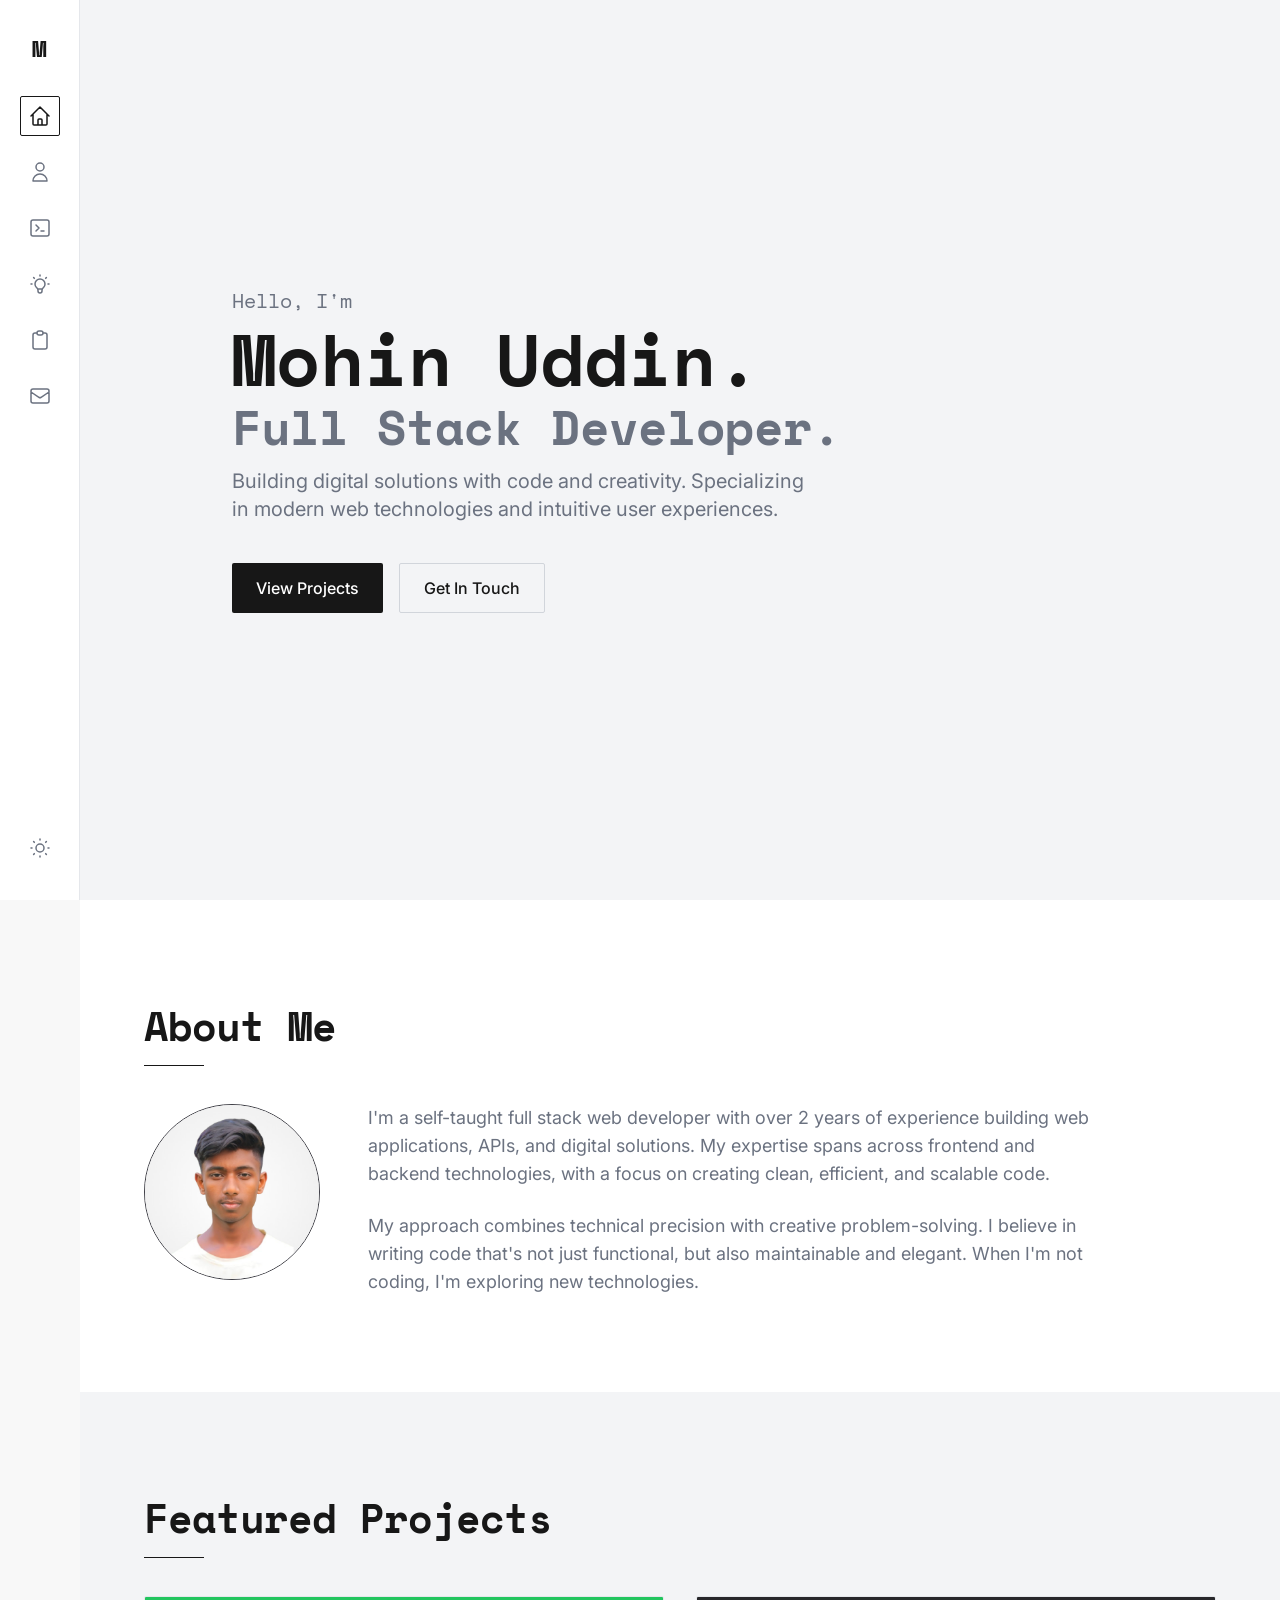
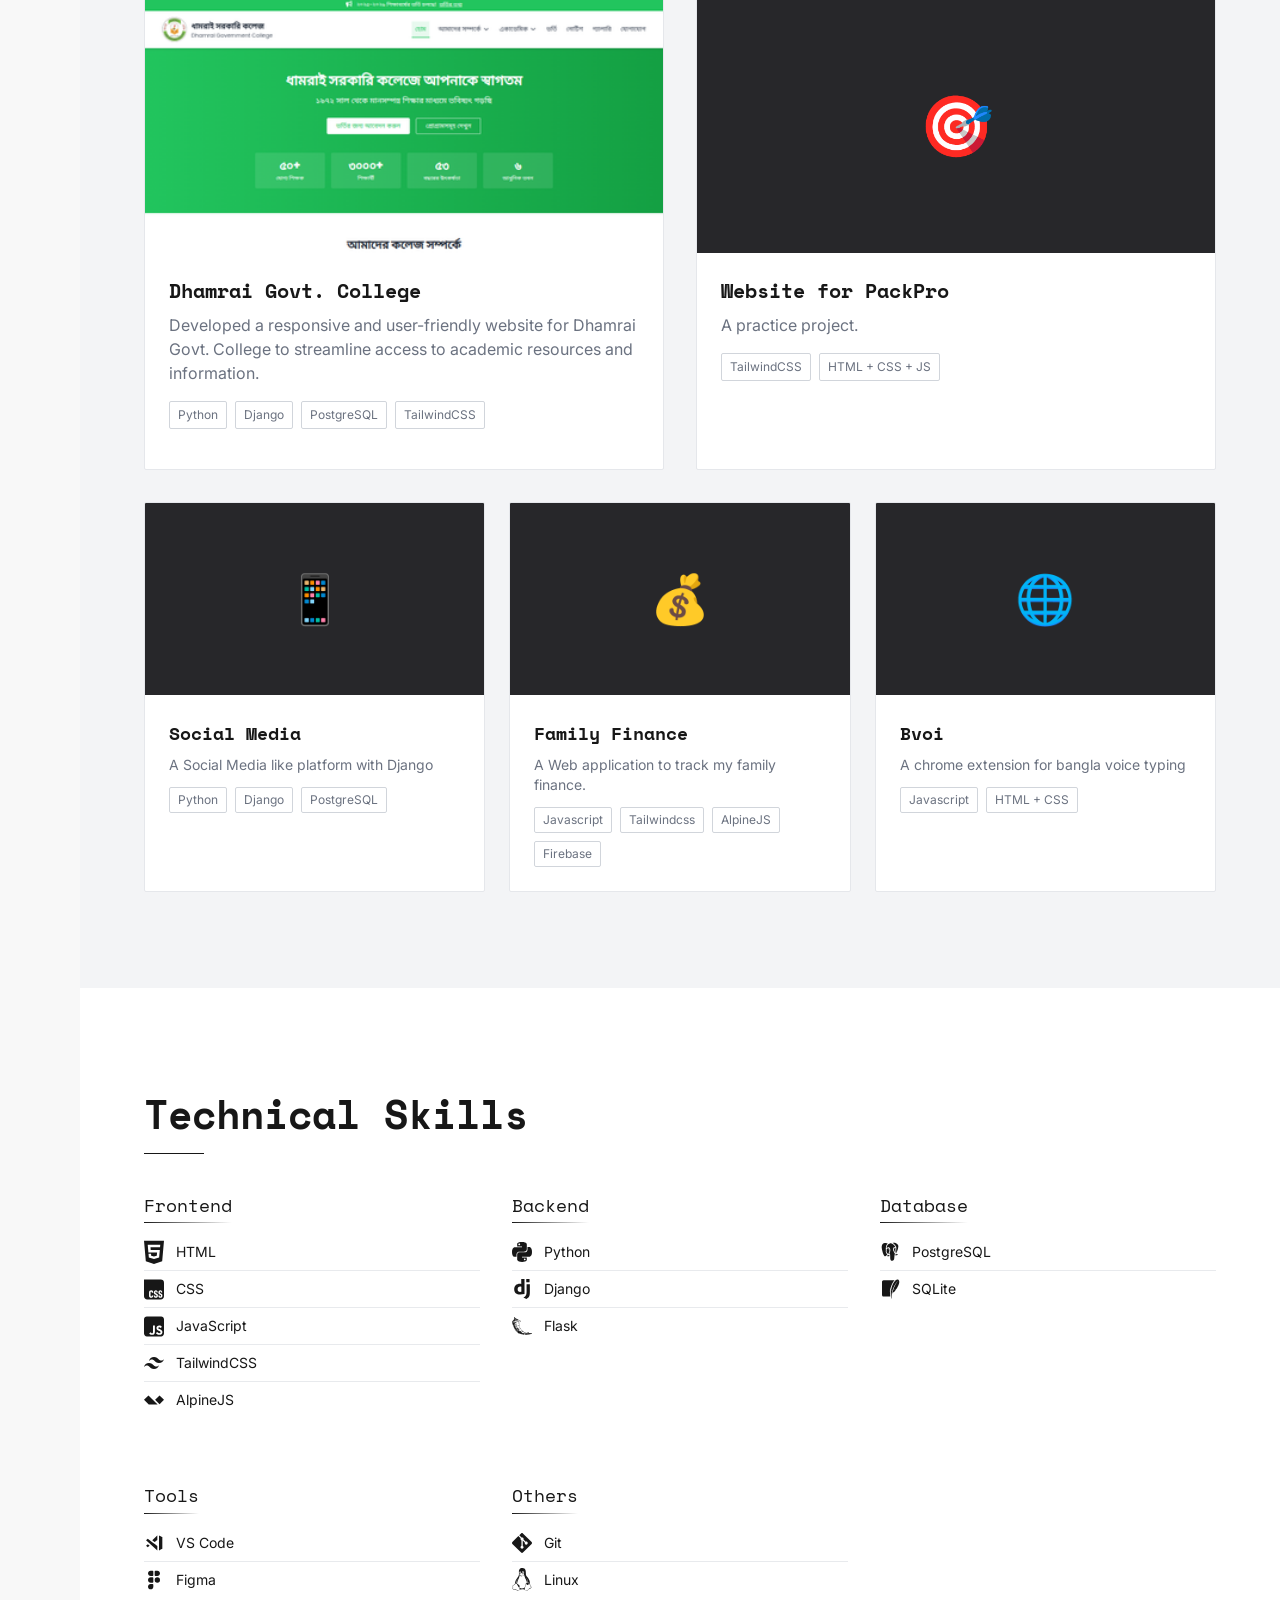
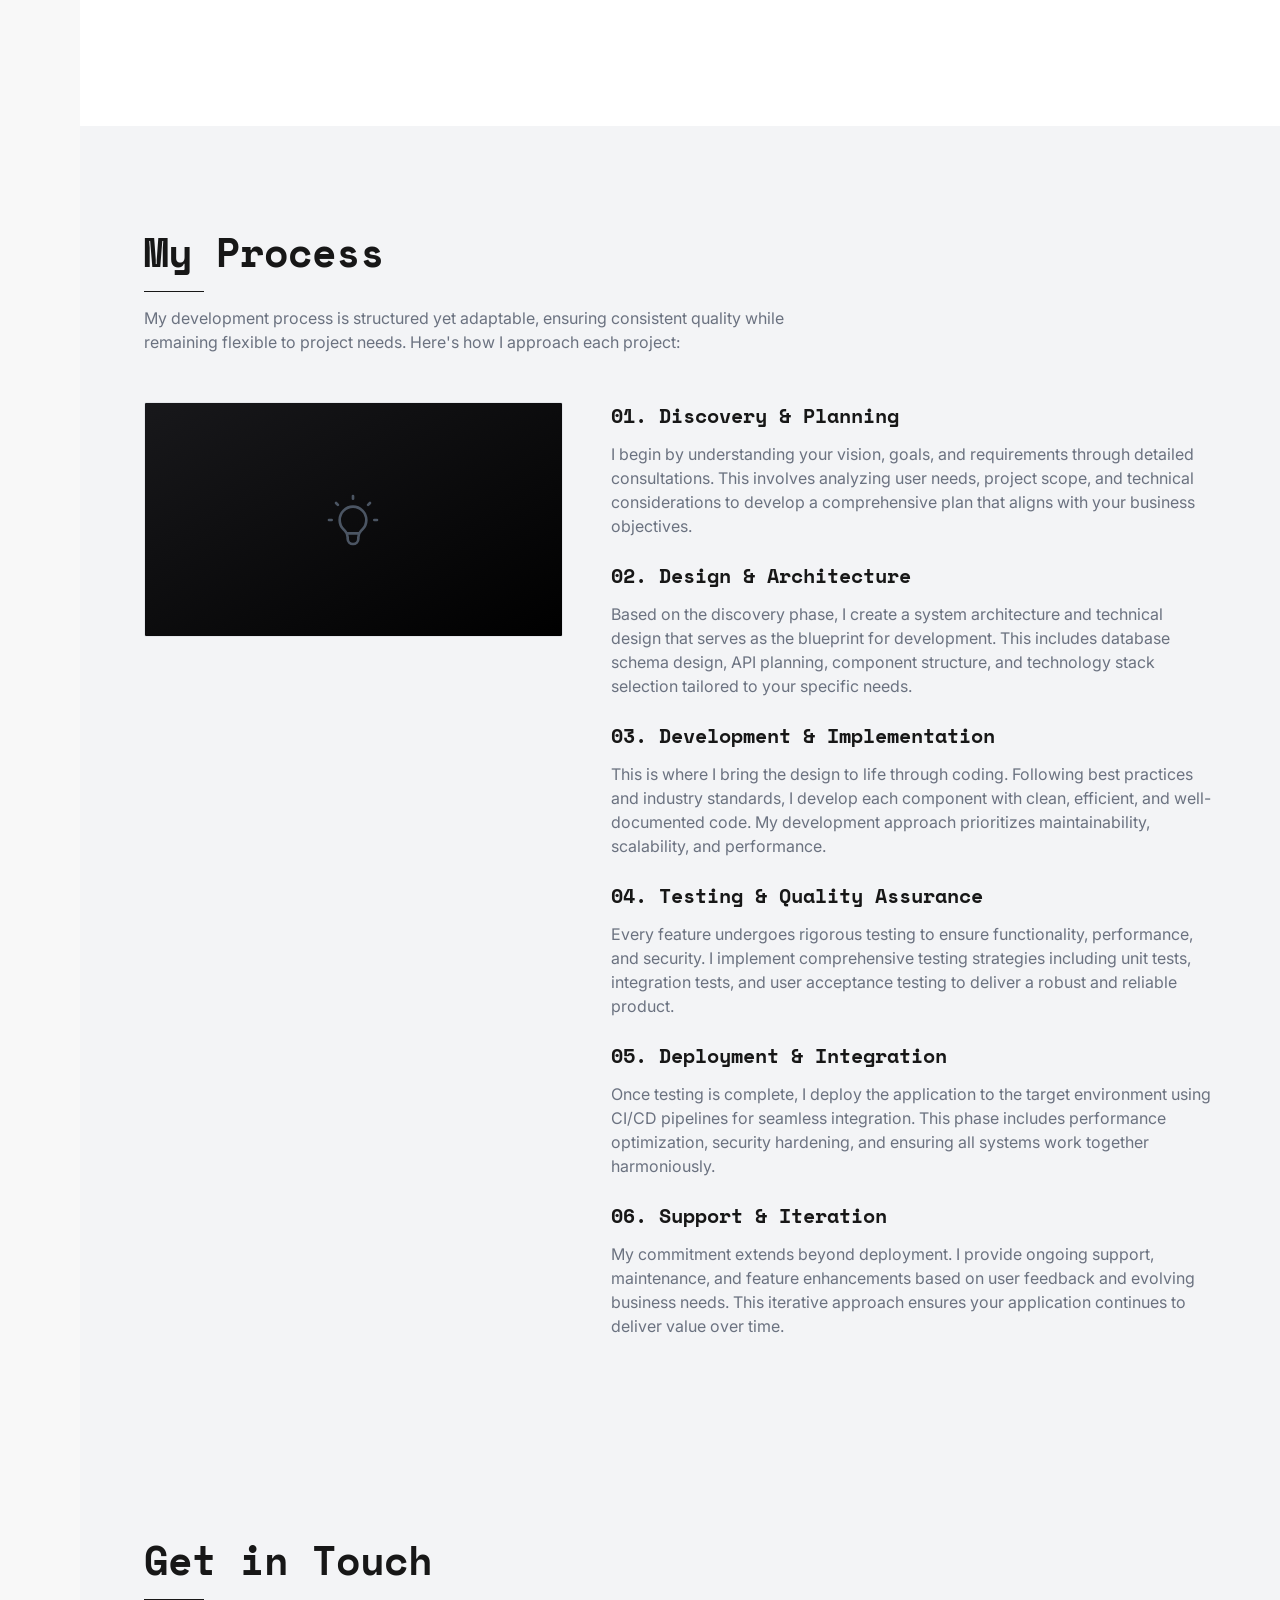
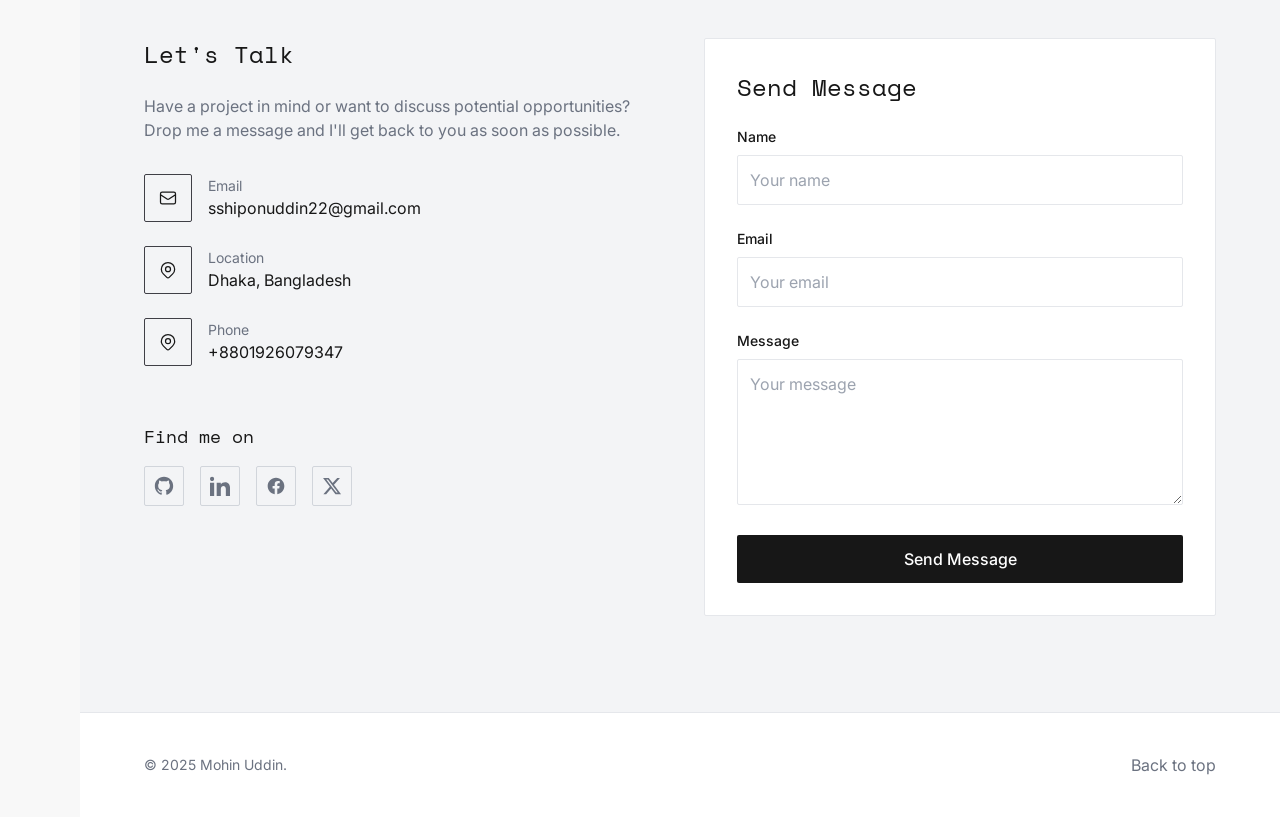
<file: index.html>
<!DOCTYPE html>
<html lang="en">
<head>
    <meta charset="UTF-8">
    <meta name="viewport" content="width=device-width, initial-scale=1.0, maximum-scale=1.0, user-scalable=no">
    <title>Mohin Uddin | Full Stack Developer</title>
    <meta name="description" content="Mohin Uddin is a full stack developer with a passion for building web applications and APIs. He is a self-taught developer with a strong foundation in frontend and backend technologies.">
    <meta name="keywords" content="Mohin Uddin, Mohin Uddin Shipon, full stack developer portfolio, web developer portfolio, web developer in Bangladesh, web developer in Dhaka">
    <meta name="author" content="Mohin Uddin">
    <meta name="robots" content="index, follow">
    <link rel="shortcut icon" href="img/favicon.png" type="image/x-icon">
    <link rel="preconnect" href="https://fonts.googleapis.com">
    <link rel="preconnect" href="https://fonts.gstatic.com" crossorigin>
    <link href="https://fonts.googleapis.com/css2?family=Inter:wght@300;400;500;600;700&family=Space+Mono:wght@400;700&display=swap" rel="stylesheet">
    <link rel="stylesheet" href="output.css">
</head>
<body class="bg-black text-white font-sans">
    <!-- Side Navigation - Always visible on all devices -->
    <div class="fixed top-0 left-0 h-screen w-20 bg-zinc-900 border-r border-zinc-800 flex flex-col items-center py-8 z-50 side-nav">
        <div class="mb-8">
            <a href="#" class="text-2xl font-bold font-mono">M</a>
        </div>
        <nav class="flex flex-col items-center space-y-4" id="desktop-nav">
            <a href="#home" class="nav-icon active" title="Home - Back to top" data-section="home">
                <svg xmlns="http://www.w3.org/2000/svg" class="h-6 w-6" fill="none" viewBox="0 0 24 24" stroke="currentColor">
                    <path stroke-linecap="round" stroke-linejoin="round" stroke-width="1.5" d="M3 12l2-2m0 0l7-7 7 7M5 10v10a1 1 0 001 1h3m10-11l2 2m-2-2v10a1 1 0 01-1 1h-3m-6 0a1 1 0 001-1v-4a1 1 0 011-1h2a1 1 0 011 1v4a1 1 0 001 1m-6 0h6" />
                </svg>
            </a>
            <a href="#about" class="nav-icon" title="About Me - My background & experience" data-section="about">
                <svg xmlns="http://www.w3.org/2000/svg" class="h-6 w-6" fill="none" viewBox="0 0 24 24" stroke="currentColor">
                    <path stroke-linecap="round" stroke-linejoin="round" stroke-width="1.5" d="M16 7a4 4 0 11-8 0 4 4 0 018 0zM12 14a7 7 0 00-7 7h14a7 7 0 00-7-7z" />
                </svg>
            </a>
            <a href="#projects" class="nav-icon" title="Projects - View my work" data-section="projects">
                <svg xmlns="http://www.w3.org/2000/svg" class="h-6 w-6" fill="none" viewBox="0 0 24 24" stroke="currentColor">
                    <path stroke-linecap="round" stroke-linejoin="round" stroke-width="1.5" d="M8 9l3 3-3 3m5 0h3M5 20h14a2 2 0 002-2V6a2 2 0 00-2-2H5a2 2 0 00-2 2v12a2 2 0 002 2z" />
                </svg>
            </a>
            <a href="#skills" class="nav-icon" title="Skills - My technical expertise" data-section="skills">
                <svg xmlns="http://www.w3.org/2000/svg" class="h-6 w-6" fill="none" viewBox="0 0 24 24" stroke="currentColor">
                    <path stroke-linecap="round" stroke-linejoin="round" stroke-width="1.5" d="M9.663 17h4.673M12 3v1m6.364 1.636l-.707.707M21 12h-1M4 12H3m3.343-5.657l-.707-.707m2.828 9.9a5 5 0 117.072 0l-.548.547A3.374 3.374 0 0014 18.469V19a2 2 0 11-4 0v-.531c0-.895-.356-1.754-.988-2.386l-.548-.547z" />
                </svg>
            </a>
            <a href="#process" class="nav-icon" title="Process - How I approach projects" data-section="process">
                <svg xmlns="http://www.w3.org/2000/svg" class="h-6 w-6" fill="none" viewBox="0 0 24 24" stroke="currentColor">
                    <path stroke-linecap="round" stroke-linejoin="round" stroke-width="1.5" d="M9 5H7a2 2 0 00-2 2v12a2 2 0 002 2h10a2 2 0 002-2V7a2 2 0 00-2-2h-2M9 5a2 2 0 002 2h2a2 2 0 002-2M9 5a2 2 0 012-2h2a2 2 0 012 2" />
                </svg>
            </a>
            
            <a href="#contact" class="nav-icon" title="Contact - Get in touch" data-section="contact">
                <svg xmlns="http://www.w3.org/2000/svg" class="h-6 w-6" fill="none" viewBox="0 0 24 24" stroke="currentColor">
                    <path stroke-linecap="round" stroke-linejoin="round" stroke-width="1.5" d="M3 8l7.89 5.26a2 2 0 002.22 0L21 8M5 19h14a2 2 0 002-2V7a2 2 0 00-2-2H5a2 2 0 00-2 2v10a2 2 0 002 2z" />
                </svg>
            </a>
        </nav>
        <!-- Theme Toggle Button -->
        <div class="mt-auto">
            <a href="#" class="nav-icon" title="Toggle Dark/Light Mode" id="theme-toggle">
                <div class="relative w-6 h-6">
                    <!-- Moon Icon -->
                    <svg xmlns="http://www.w3.org/2000/svg" class="h-6 w-6 absolute theme-toggle-icon moon" fill="none" viewBox="0 0 24 24" stroke="currentColor">
                        <path stroke-linecap="round" stroke-linejoin="round" stroke-width="1.5" d="M20.354 15.354A9 9 0 018.646 3.646 9.003 9.003 0 0012 21a9.003 9.003 0 008.354-5.646z" />
                    </svg>
                    <!-- Sun Icon -->
                    <svg xmlns="http://www.w3.org/2000/svg" class="h-6 w-6 absolute theme-toggle-icon sun" fill="none" viewBox="0 0 24 24" stroke="currentColor">
                        <path stroke-linecap="round" stroke-linejoin="round" stroke-width="1.5" d="M12 3v1m0 16v1m9-9h-1M4 12H3m15.364 6.364l-.707-.707M6.343 6.343l-.707-.707m12.728 0l-.707.707M6.343 17.657l-.707.707M16 12a4 4 0 11-8 0 4 4 0 018 0z" />
                    </svg>
                </div>
            </a>
        </div>
    </div>

    <!-- Main Content Wrapper -->
    <main class="lg:ml-20">
        <!-- Hero Section -->
        <section id="home" class="min-h-screen flex items-center bg-zinc-950 px-6 lg:px-16">
            <div class="max-w-4xl w-full mx-auto">
                <div class="space-y-4">
                    <div class="fade-up">
                        <span class="text-base sm:text-lg md:text-xl font-mono text-gray-400">Hello, I'm</span>
                        <h1 class="text-4xl sm:text-5xl md:text-7xl font-bold font-mono leading-tight mt-2">Mohin Uddin.</h1>
                        <h2 class="text-3xl sm:text-4xl md:text-5xl font-bold font-mono leading-tight text-gray-400 mt-2">Full Stack Developer.</h2>
                    </div>
                    <p class="text-base sm:text-lg md:text-xl text-gray-400 max-w-xl fade-in" style="animation-delay: 0.2s;">Building digital solutions with code and creativity. Specializing in modern web technologies and intuitive user experiences.</p>
                    <div class="flex flex-wrap gap-4 pt-6 fade-in" style="animation-delay: 0.4s;">
                        <a href="#projects" class="btn-primary">View Projects</a>
                        <a href="#contact" class="btn-secondary">Get In Touch</a>
                    </div>
                </div>
            </div>
        </section>

        <!-- About Section -->
        <section id="about" class="py-24 px-6 lg:px-16 bg-black">
            <div class="max-w-6xl mx-auto">
                <h2 class="section-heading">About Me</h2>
                <div class="grid md:grid-cols-10 gap-8 md:gap-12 mt-12">
                    <div class="md:col-span-2">
                        <div class="profile-image-container aspect-square w-full max-w-md mx-auto md:mx-0 bg-zinc-800 rounded-full border border-zinc-700 overflow-hidden">
                            <div class="w-full h-full">
                                <img src="img/me.jpg" loading="lazy" alt="Mohin Uddin" class="w-full h-full object-cover">
                            </div>
                        </div>
                    </div>
                    <div class="md:col-span-7 space-y-6 fade-in" style="animation-delay: 0.3s;">
                        <p class="text-gray-300 text-base md:text-lg leading-relaxed">
                            I'm a self-taught full stack web developer with over 2 years of experience building web applications, APIs, and digital solutions. My expertise spans across frontend and backend technologies, with a focus on creating clean, efficient, and scalable code.
                        </p>
                        <p class="text-gray-300 text-base md:text-lg leading-relaxed">
                            My approach combines technical precision with creative problem-solving. I believe in writing code that's not just functional, but also maintainable and elegant. When I'm not coding, I'm exploring new technologies.
                        </p>
                        
                    </div>
                </div>
            </div>
        </section>

        <!-- Projects Section -->
        <section id="projects" class="py-24 px-6 lg:px-16 bg-zinc-950">
            <div class="max-w-6xl mx-auto">
                <h2 class="section-heading">Featured Projects</h2>
                <div class="grid md:grid-cols-2 gap-8 mt-12 fade-in" style="animation-delay: 0.3s;">
                    <!-- Project 1 -->
                    <div class="bg-black border border-zinc-800 rounded-sm overflow-hidden hover-card">
                        <div class="h-64 bg-zinc-800 relative overflow-hidden">
                            <img src="img/dgc2.jpg" loading="lazy" alt="Dhamrai Govt. College" class="w-full">
                            <div class="absolute inset-0 hover:bg-black/50 opacity-0 hover:opacity-100 transition-opacity flex items-center justify-center">
                                <div class="flex flex-col sm:flex-row space-y-2 sm:space-y-0 sm:space-x-4">
                                    <a href="https://dhamraigovtcollege.onrender.com" class="bg-white text-black py-2 px-4 rounded-sm text-sm font-medium">View Project</a>
                                    <a href="https://github.com/Ssshiponu/dhamrai_govt_college" class="bg-transparent border border-white text-gray-100 py-2 px-4 rounded-sm text-sm font-medium">Source Code</a>
                                </div>
                            </div>
                        </div>
                        <div class="p-6">
                            <h3 class="text-xl font-bold mb-2 font-mono">Dhamrai Govt. College</h3>
                            <p class="text-gray-400 mb-4">Developed a responsive and user-friendly website for Dhamrai Govt. College to streamline access to academic resources and information.</p>
                            <div class="flex flex-wrap gap-2 mb-4">
                                <span class="tech-tag">Python</span>
                                <span class="tech-tag">Django</span>
                                <span class="tech-tag">PostgreSQL</span>
                                <span class="tech-tag">TailwindCSS</span>
                            </div>
                        </div>
                    </div>
                    
                    <!-- Project 2 -->
                    <div class="bg-black border border-zinc-800 rounded-sm overflow-hidden hover-card">
                        <div class="h-64 bg-zinc-800 relative overflow-hidden">
                            <div class="absolute inset-0 flex items-center justify-center">
                                <span class="text-6xl">🎯</span>
                            </div>
                            <div class="absolute inset-0 hover:bg-black/50 opacity-0 hover:opacity-100 transition-opacity flex items-center justify-center">
                                <div class="flex flex-col sm:flex-row space-y-2 sm:space-y-0 sm:space-x-4">
                                    <a href="https://packprobd.netlify.app" class="bg-white text-black py-2 px-4 rounded-sm text-sm font-medium">View Project</a>
                                    <a href="https://github.com/ssshiponu/packpro" class="bg-transparent border border-white text-gray-100 py-2 px-4 rounded-sm text-sm font-medium">Source Code</a>
                                </div>
                            </div>
                        </div>
                        <div class="p-6">
                            <h3 class="text-xl font-bold mb-2 font-mono">Website for PackPro</h3>
                            <p class="text-gray-400 mb-4">A practice project.</p>
                            <div class="flex flex-wrap gap-2 mb-4">
                                <span class="tech-tag">TailwindCSS</span>
                                <span class="tech-tag">HTML + CSS + JS</span>
                            </div>
                        </div>
                    </div>
                </div>
                
                <div class="grid grid-cols-1 sm:grid-cols-2 md:grid-cols-3 gap-6 mt-8 fade-in" style="animation-delay: 0.5s;">
                    <!-- Project 3 -->
                    <a href="https://github.com/Ssshiponu/Cola---Social-Media" class="bg-black border border-zinc-800 rounded-sm overflow-hidden hover-card">
                        <div class="h-48 bg-zinc-800 relative overflow-hidden">
                            <div class="absolute inset-0 flex items-center justify-center">
                                <span class="text-5xl ">📱</span>
                            </div>
                        </div>
                        <div class="p-6">
                            <h3 class="text-lg font-bold mb-2 font-mono">Social Media</h3>
                            <p class="text-gray-400 mb-3 text-sm">A Social Media like platform with Django</p>
                            <div class="flex flex-wrap gap-2">
                                <span class="tech-tag text-xs py-1">Python</span>
                                <span class="tech-tag text-xs py-1">Django</span>
                                <span class="tech-tag text-xs py-1">PostgreSQL</span>
                            </div>
                        </div>
                    </a>
                    
                    <!-- Project 4 -->
                    <a href="https://github.com/ssshiponu/Family-Finance" class="bg-black border border-zinc-800 rounded-sm overflow-hidden hover-card">
                        <div class="h-48 bg-zinc-800 relative overflow-hidden">
                            <div class="absolute inset-0 flex items-center justify-center">
                                <span class="text-5xl">💰</span>
                            </div>
                        </div>
                        <div class="p-6">
                            <h3 class="text-lg font-bold mb-2 font-mono">Family Finance</h3>
                            <p class="text-gray-400 mb-3 text-sm">A Web application to track my family finance.</p>
                            <div class="flex flex-wrap gap-2">
                                <span class="tech-tag text-xs py-1">Javascript</span>
                                <span class="tech-tag text-xs py-1">Tailwindcss</span>
                                <span class="tech-tag text-xs py-1">AlpineJS</span>
                                <span class="tech-tag text-xs py-1">Firebase</span>
                            </div>
                        </div>
                    </a>
                    
                    <!-- Project 5 -->
                    <a href="https://github.com/ssshiponu/Bvoi" class="bg-black border border-zinc-800 rounded-sm overflow-hidden hover-card">
                        <div class="h-48 bg-zinc-800 relative overflow-hidden">
                            <div class="absolute inset-0 flex items-center justify-center">
                                <span class="text-5xl">🌐</span>
                            </div>
                        </div>
                        <div class="p-6">
                            <h3 class="text-lg font-bold mb-2 font-mono">Bvoi</h3>
                            <p class="text-gray-400 mb-3 text-sm">A chrome extension for bangla voice typing</p>
                            <div class="flex flex-wrap gap-2">
                                <span class="tech-tag text-xs py-1">Javascript</span>
                                <span class="tech-tag text-xs py-1">HTML + CSS</span>
                               
                            </div>
                        </div>
                    </a>
                </div>
            </div>
        </section>

        <!-- Skills Section -->
        <section id="skills" class="py-24 px-6 lg:px-16 bg-black">
            <div class="max-w-6xl mx-auto">
                <h2 class="section-heading">Technical Skills</h2>
                <div class="mt-12 fade-in" style="animation-delay: 0.3s;">
                    <div class="skills-grid">
                        <!-- Frontend Skills -->
                        <div class="skill-category">
                            <h3 class="font-mono">Frontend</h3>
                            <ul class="skill-list">
                                <!-- HTML -->
                                <li>
                                    <div class="skill-icon-placeholder">
                                        <svg xmlns="http://www.w3.org/2000/svg" viewBox="0 0 384 512"><!--!Font Awesome Free 6.7.2 by @fontawesome - https://fontawesome.com License - https://fontawesome.com/license/free Copyright 2025 Fonticons, Inc.--><path d="M0 32l34.9 395.8L191.5 480l157.6-52.2L384 32H0zm308.2 127.9H124.4l4.1 49.4h175.6l-13.6 148.4-97.9 27v.3h-1.1l-98.7-27.3-6-75.8h47.7L138 320l53.5 14.5 53.7-14.5 6-62.2H84.3L71.5 112.2h241.1l-4.4 47.7z"/></svg>
                                    </div>
                                    <span class="text-sm text-white">HTML</span>
                                </li>
                                
                                <!-- CSS -->
                                <li>
                                    <div class="skill-icon-placeholder">
                                       <svg xmlns="http://www.w3.org/2000/svg" viewBox="0 0 448 512"><!--!Font Awesome Free 6.7.2 by @fontawesome - https://fontawesome.com License - https://fontawesome.com/license/free Copyright 2025 Fonticons, Inc.--><path d="M376.3 32L0 32 0 408.3c0 19 7.6 37.2 21 50.7s31.7 21 50.7 21l304.6 0c19 0 37.2-7.6 50.7-21s21-31.7 21-50.7l0-304.6c0-19-7.6-37.2-21-50.7s-31.7-21-50.7-21zM332.4 431.4c-7.7-8.5-11.7-20.7-12-36.6l31.3 0c.2 14.1 5.1 21.1 14.8 21.1c4.9 0 8.4-1.6 10.5-4.7c2-3.1 3-8 3-14.8c0-5.4-1.3-9.9-4-13.4c-3.5-4.2-8.1-7.5-13.2-9.5L351.2 368c-10.3-4.9-17.8-10.8-22.5-17.6c-4.5-6.8-6.7-16.3-6.7-28.4c0-13.6 4-24.6 11.8-33.1c8.1-8.5 19.1-12.7 33.2-12.7c13.6 0 24.1 4.2 31.5 12.5c7.5 8.4 11.5 20.3 11.8 35.9l-30.1 0c.2-5.1-.9-10.2-3-14.8c-1.7-3.4-5-5.1-10-5.1c-8.8 0-13.2 5.2-13.2 15.7c0 5.3 1.1 9.4 3.2 12.6c3.1 3.5 7 6.2 11.4 7.8l11.1 4.9c11.5 5.3 19.7 11.7 24.8 19.4c5.1 7.7 7.6 18 7.6 31c0 15.5-4 27.4-12.3 35.7c-8.2 8.3-19.5 12.5-34.1 12.5s-25.6-4.2-33.4-12.7zm-101 0c-7.7-8.5-11.7-20.7-12-36.6l31.3 0c.2 14.1 5.1 21.1 14.8 21.1c4.9 0 8.4-1.6 10.4-4.7c2-3.1 3-8 3-14.8c0-5.4-1.3-9.9-3.9-13.4c-3.5-4.2-8.1-7.5-13.2-9.5L250.2 368c-10.3-4.9-17.8-10.8-22.5-17.6c-4.5-6.8-6.7-16.3-6.7-28.4c0-13.6 4-24.6 11.8-33.1c8.1-8.5 19.1-12.7 33.2-12.7c13.6 0 24.1 4.2 31.4 12.5c7.6 8.4 11.5 20.3 11.9 35.9l-30.1 0c.2-5.1-.9-10.2-3-14.8c-1.7-3.4-5-5.1-10-5.1c-8.8 0-13.2 5.2-13.2 15.7c0 5.3 1.1 9.4 3.2 12.6c3.1 3.5 7 6.2 11.4 7.8l11.1 4.9c11.5 5.3 19.7 11.7 24.8 19.4c5.1 7.7 7.6 18 7.6 31c0 15.5-4.1 27.4-12.3 35.7s-19.5 12.5-34.1 12.5s-25.6-4.2-33.4-12.7zm-105.6 1.1c-8.4-7.7-12.5-19.2-12.5-34.5l0-75.4c0-15.2 4.4-26.7 13.2-34.6c8.9-7.8 20.7-11.8 35.2-11.8c14.1 0 25.2 4 33.4 12c8.3 8 12.5 20 12.5 35.9l0 6-33.1 0 0-5.8c0-6.1-1.3-10.7-4-13.6c-1.1-1.5-2.6-2.7-4.3-3.5s-3.5-1.2-5.4-1.1c-5.4 0-9.2 1.8-11.4 5.6c-2.3 5.2-3.3 10.8-3 16.4l0 65.5c0 13.7 4.8 20.6 14.4 20.8c4.5 0 7.9-1.6 10.2-4.8c2.5-4.1 3.7-8.8 3.5-13.6l0-4.9 33.1 0 0 5.1c0 10.6-2.1 19.5-6.2 26.6c-4 6.9-9.9 12.5-17.1 16c-7.7 3.7-16.1 5.5-24.6 5.3c-14.2 0-25.5-3.9-33.8-11.6z"/></svg>
                                    </div>
                                    <span class="text-sm text-white">CSS</span>
                                </li>
                                
                                <!-- JavaScript -->
                                <li>
                                    <div class="skill-icon-placeholder">
                                        <svg xmlns="http://www.w3.org/2000/svg" viewBox="0 0 448 512"><!--!Font Awesome Free 6.7.2 by @fontawesome - https://fontawesome.com License - https://fontawesome.com/license/free Copyright 2025 Fonticons, Inc.--><path d="M448 96c0-35.3-28.7-64-64-64H64C28.7 32 0 60.7 0 96V416c0 35.3 28.7 64 64 64H384c35.3 0 64-28.7 64-64V96zM180.9 444.9c-33.7 0-53.2-17.4-63.2-38.5L152 385.7c6.6 11.7 12.6 21.6 27.1 21.6c13.8 0 22.6-5.4 22.6-26.5V237.7h42.1V381.4c0 43.6-25.6 63.5-62.9 63.5zm85.8-43L301 382.1c9 14.7 20.8 25.6 41.5 25.6c17.4 0 28.6-8.7 28.6-20.8c0-14.4-11.4-19.5-30.7-28l-10.5-4.5c-30.4-12.9-50.5-29.2-50.5-63.5c0-31.6 24.1-55.6 61.6-55.6c26.8 0 46 9.3 59.8 33.7L368 290c-7.2-12.9-15-18-27.1-18c-12.3 0-20.1 7.8-20.1 18c0 12.6 7.8 17.7 25.9 25.6l10.5 4.5c35.8 15.3 55.9 31 55.9 66.2c0 37.8-29.8 58.6-69.7 58.6c-39.1 0-64.4-18.6-76.7-43z"/></svg>
                                    </div>
                                    <span class="text-sm text-white">JavaScript</span>
                                </li>
                                
                                <!-- TailwindCSS -->
                                <li>
                                    <div class="skill-icon-placeholder">
                                        <svg width="100" height="100" viewBox="0 0 100 100" xmlns="http://www.w3.org/2000/svg">
                                            <path id="Vector" d="M50.0002 20.0005C36.6665 20.0005 28.3334 26.6655 24.9996 39.9942C30.0002 33.3292 35.8337 30.8308 42.4999 32.4964C46.3039 33.4468 49.0224 36.2065 52.0323 39.2602C56.9341 44.2345 62.6075 49.9917 75.0009 49.9917C88.3334 49.9917 96.6677 43.3267 100 29.9967C95.0009 36.6617 89.1674 39.1614 82.4999 37.4958C78.6973 36.5454 75.9787 33.7856 72.9689 30.732C68.067 25.7576 62.3924 20.0005 50.0002 20.0005ZM24.9996 49.9917C11.6671 49.9917 3.33274 56.6567 0.000244141 69.9866C4.99962 63.3217 10.8331 60.822 17.5006 62.4888C21.3032 63.4405 24.0218 66.199 27.0316 69.2514C31.9335 74.2257 37.6081 79.9841 50.0002 79.9841C63.334 79.9841 71.6671 73.3191 75.0009 59.9892C70.0002 66.6542 64.1668 69.1538 57.5006 67.487C53.6966 66.5379 50.9781 63.7768 47.9682 60.7244C43.0664 55.7501 37.393 49.9917 24.9996 49.9917Z"/>
                                        </svg>
                                            
                                    </div>
                                    <span class="text-sm text-white">TailwindCSS</span>
                                </li>
                                
                                <!-- AlpineJS -->
                                <li>
                                    <div class="skill-icon-placeholder">
                                        <svg width="100" height="100" viewBox="0 0 100 100" xmlns="http://www.w3.org/2000/svg">
                                            <path id="Path" fill-rule="evenodd" clip-rule="evenodd" d="M77.7778 26.9991L100 49.1239L77.7778 71.2486L55.5555 49.1239L77.7778 26.9991Z"/>
                                            <path id="Path_2" fill-rule="evenodd" clip-rule="evenodd" d="M22.2222 26.9991L68.2916 72.8665H23.8472L0 49.1239L22.2222 26.9991Z"/>
                                        </svg>
                                            
                                    </div>
                                    <span class="text-sm text-white">AlpineJS</span>
                                </li>
                            </ul>
                        </div>
                        
                        <!-- Backend Skills -->
                        <div class="skill-category">
                            <h3 class="font-mono">Backend</h3>
                            <ul class="skill-list">
                                <!-- Python -->
                                <li>
                                    <div class="skill-icon-placeholder">
                                        <svg width="100" height="100" viewBox="0 0 100 100" xmlns="http://www.w3.org/2000/svg">
                                            <path id="Vector" d="M49.6397 0.000488281C24.2535 0.000488281 25.8385 11.0095 25.8385 11.0095L25.8667 22.4151H50.0924V25.8394H16.2447C16.2447 25.8394 0 23.9971 0 49.6116C0 75.2269 14.1788 74.3185 14.1788 74.3185H22.6406V62.432C22.6406 62.432 22.1844 48.2532 36.593 48.2532H60.6205C60.6205 48.2532 74.1199 48.4713 74.1199 35.2065V13.2739C74.1199 13.2739 76.1702 0.000488281 49.6397 0.000488281ZM36.2817 7.67056C36.8542 7.67004 37.4211 7.78242 37.9501 8.00125C38.4791 8.22009 38.9598 8.54109 39.3646 8.94589C39.7693 9.35068 40.0903 9.83133 40.3092 10.3603C40.528 10.8893 40.6404 11.4563 40.6399 12.0287C40.6404 12.6012 40.528 13.1681 40.3092 13.6971C40.0903 14.2261 39.7693 14.7068 39.3646 15.1116C38.9598 15.5164 38.4791 15.8374 37.9501 16.0562C37.4211 16.275 36.8542 16.3874 36.2817 16.3869C35.7092 16.3874 35.1423 16.275 34.6133 16.0562C34.0843 15.8374 33.6037 15.5164 33.1989 15.1116C32.7941 14.7068 32.4731 14.2261 32.2542 13.6971C32.0354 13.1681 31.923 12.6012 31.9235 12.0287C31.923 11.4563 32.0354 10.8893 32.2542 10.3603C32.4731 9.83133 32.7941 9.35068 33.1989 8.94589C33.6037 8.54109 34.0843 8.22009 34.6133 8.00125C35.1423 7.78242 35.7092 7.67004 36.2817 7.67056Z"/>
                                            <path id="Vector_2" d="M50.3607 99.4806C75.747 99.4806 74.1619 88.4715 74.1619 88.4715L74.1337 77.0663H49.9076V73.642H83.7553C83.7553 73.642 100 75.4843 100 49.869C100 24.254 85.8213 25.1624 85.8213 25.1624H77.3594V37.0486C77.3594 37.0486 77.8156 51.2273 63.407 51.2273H39.3795C39.3795 51.2273 25.8801 51.0092 25.8801 64.2745V86.2075C25.8801 86.2075 23.8302 99.4806 50.3603 99.4806H50.3607ZM63.7187 91.8112C63.1462 91.8118 62.5793 91.6994 62.0503 91.4806C61.5213 91.2617 61.0407 90.9407 60.6359 90.5359C60.2311 90.1311 59.9101 89.6505 59.6912 89.1215C59.4724 88.5925 59.36 88.0255 59.3605 87.4531C59.36 86.8806 59.4723 86.3136 59.6911 85.7845C59.9099 85.2555 60.2309 84.7748 60.6357 84.37C61.0405 83.9651 61.5212 83.6441 62.0502 83.4252C62.5792 83.2064 63.1462 83.094 63.7187 83.0945C64.2912 83.094 64.8581 83.2064 65.3871 83.4252C65.9161 83.644 66.3968 83.965 66.8015 84.3698C67.2063 84.7746 67.5273 85.2553 67.7462 85.7843C67.965 86.3133 68.0774 86.8802 68.0769 87.4527C68.0774 88.0251 67.965 88.5921 67.7462 89.1211C67.5273 89.6501 67.2063 90.1307 66.8015 90.5355C66.3968 90.9403 65.9161 91.2613 65.3871 91.4802C64.8581 91.699 64.2912 91.8114 63.7187 91.8109V91.8112Z"/>
                                        </svg>
                                            
                                    </div>
                                    <span class="text-sm text-white">Python</span>
                                </li>
                                
                                <!-- Django -->
                                <li>
                                    <div class="skill-icon-placeholder">
                                        <svg width="100" height="100" viewBox="0 0 100 100" xmlns="http://www.w3.org/2000/svg">
                                            <path id="Vector" d="M46.2064 0.000488281H62.5478V74.8984C54.1774 76.4817 48.0154 77.1047 41.3483 77.1047C21.3895 77.0838 11 68.1672 11 51.0422C11 34.5422 22.0204 23.8338 39.0979 23.8338C41.7479 23.8338 43.7668 24.0423 46.2064 24.6671V0.000488281ZM46.779 38.1646C44.8651 37.5395 43.288 37.3312 41.2688 37.3312C33.0037 37.3312 28.2296 42.3728 28.2296 51.2081C28.2296 59.8103 32.7936 64.5602 41.1639 64.5602C42.9724 64.5602 44.4446 64.4584 46.779 64.1458V38.1646Z"/>
                                            <path id="Vector_2" d="M89.2706 25.8446V63.345C89.2706 76.2594 88.3033 82.4698 85.464 87.8242C82.8139 92.9718 79.3228 96.2178 72.1091 99.8031L56.9456 92.6575C64.1593 89.305 67.6503 86.3427 69.8799 81.822C72.214 77.1991 72.9501 71.8447 72.9501 57.7615V25.8449H89.2706V25.8446ZM71.3034 0.000488281H87.6447V16.6047H71.3034V0.000488281Z"/>
                                        </svg>
                                            
                                    </div>
                                    <span class="text-sm text-white">Django</span>
                                </li>
                                
                                <!-- Flask -->
                                <li>
                                    <div class="skill-icon-placeholder">
                                        <svg width="100" height="100" viewBox="0 0 100 100" xmlns="http://www.w3.org/2000/svg">
                                            <path id="Vector" d="M29.883 84.4345C26.0736 81.438 22.0099 78.565 19.2332 74.5202C13.3899 67.3863 8.89099 59.1272 5.81501 50.4475C3.95635 44.8041 3.3197 38.7531 0.923266 33.3272C-1.58355 29.3865 1.35275 25.0786 5.66958 23.8262C7.59102 23.4574 10.9704 21.6448 6.8916 22.94C3.23496 25.6237 2.8808 20.5049 6.63004 20.1805C9.18969 19.8405 10.1318 17.7454 9.25613 15.8595C6.50972 14.0678 15.9181 12.0993 11.1838 9.42613C6.25234 4.10594 18.0823 3.08166 15.1633 9.12376C14.4649 13.7702 23.4297 8.27211 21.3497 13.6383C23.4632 16.2147 29.2662 14.2242 29.1223 17.839C32.202 18.0509 33.2592 20.6425 36.15 20.8412C39.1465 22.1946 44.5776 23.2607 45.5977 26.6375C42.6247 28.9905 35.7415 21.7756 35.4108 28.2906C36.3085 37.914 36.0799 47.8272 39.6011 56.9913C41.2662 62.5406 45.3031 66.9087 48.9493 71.2308C52.4386 75.4634 57.164 78.4431 61.9804 80.952C66.2051 82.9451 70.76 84.2666 75.3645 85.0952C77.2321 83.6671 80.5294 78.3563 83.4432 80.5958C83.5813 83.112 77.6605 85.8558 83.1643 85.5775C86.3962 84.6029 88.6383 88.077 91.2995 84.943C93.7514 87.8479 101.491 83.0874 99.7464 89.0244C97.3871 90.5467 93.9465 89.6265 91.5835 91.7206C87.6878 89.7745 84.5857 93.4615 80.2725 92.9954C75.4828 93.8534 70.6099 94.1997 65.7532 94.207C57.7865 93.5777 49.6508 93.3124 42.0713 90.5383C37.8026 89.298 33.6353 86.8665 29.883 84.4345ZM36.6114 87.3499C40.7807 89.1525 44.8574 91.0531 49.4264 91.6259C56.6754 92.6345 64.1608 94.185 71.4359 92.7705C68.1433 91.2838 64.7393 93.3496 61.4593 91.7075C57.5254 92.5539 53.3038 91.492 49.304 90.9688C44.7559 88.9428 39.848 87.5497 35.5887 84.9205C30.2669 82.9765 38.3414 87.4131 39.7784 87.7725C43.1055 89.661 36.1202 86.8048 35.1351 86.0195C32.349 84.4564 31.9938 84.7829 34.8595 86.37C35.4365 86.708 36.0061 87.0621 36.6114 87.3499ZM28.6782 81.7435C32.7183 83.2397 28.6604 78.9029 26.8096 79.1541C25.9893 77.7311 23.6761 76.8324 25.3077 76.0681C22.3719 77.0872 22.2323 72.1928 20.8528 72.8922C17.747 71.9114 19.6444 68.4378 15.9448 66.3045C15.6069 64.0566 12.2693 62.107 11.2053 58.7166C10.7345 56.9803 7.43356 51.9955 9.46172 56.6345C11.188 61.101 14.2253 64.9261 16.753 68.7459C18.7158 72.3832 21.0338 76.1848 24.6083 78.4541C25.8136 79.6102 26.977 81.381 28.6782 81.7435ZM17.0402 68.9657C17.1815 68.3552 17.7789 70.286 17.0402 68.9657V68.9657ZM33.5166 83.5373C32.2302 83.0325 34.4111 83.1366 33.5166 83.5373V83.5373ZM35.7095 84.3377C34.7088 84.955 35.4825 83.2329 35.7095 84.3377V84.3377ZM38.4549 85.4823C36.4409 84.6976 39.7617 84.2378 38.4549 85.4823V85.4823ZM43.1599 88.1047C40.618 87.6616 43.954 86.9308 43.1599 88.1047V88.1047ZM34.1255 81.8063C31.5031 81.7885 36.1552 80.4932 34.1255 81.8063V81.8063ZM36.1845 82.8332C35.4506 83.1444 36.127 82.139 36.1845 82.8332V82.8332ZM46.4765 89.2572C48.1312 90.3018 56.1386 91.5458 51.1245 89.6856C50.2854 89.8624 41.8275 87.2934 46.4765 89.2572ZM30.1372 76.5316C27.5687 75.7626 29.9766 75.8359 30.1372 76.5316V76.5316ZM34.929 79.3241C32.3406 78.6534 36.1756 78.4546 34.929 79.3241V79.3241ZM38.9592 81.7953C36.0558 81.1179 40.7483 81.1205 38.9592 81.7953V81.7953ZM28.188 74.4088C30.1288 75.8971 36.0177 74.5992 31.161 73.5195C28.9502 72.3414 23.9685 71.5347 27.3641 74.2299L28.1875 74.4082L28.188 74.4088ZM41.6889 82.6485C38.2974 81.8617 42.4976 81.2706 41.6889 82.6485V82.6485ZM37.586 79.3884C42.3339 80.7313 33.594 76.3857 36.4147 78.8941L37.0398 79.1765L37.586 79.3884ZM45.8116 84.142C41.7506 83.5221 50.3079 84.1849 45.8116 84.142V84.142ZM26.4575 71.8067C25.3485 71.8774 26.2818 70.9697 26.4575 71.8067V71.8067ZM53.4173 88.4087C51.95 89.5339 53.5371 86.8958 53.4173 88.4087V88.4087ZM34.1302 76.5055C32.7256 76.4725 33.8582 75.7087 34.1302 76.5055V76.5055ZM26.8839 71.281C23.3502 70.1437 29.4655 71.1262 26.8839 71.281V71.281ZM18.2994 65.7322C15.4907 63.5079 17.9782 64.495 18.2994 65.7322V65.7322ZM40.8356 80.0345C40.3627 79.4951 40.6133 80.1522 40.8356 80.0345V80.0345ZM54.8627 88.642C54.099 88.9538 54.8177 87.8181 54.8627 88.642V88.642ZM39.5943 78.7523C37.393 78.4311 39.8469 77.6903 39.5943 78.7523V78.7523ZM29.1443 72.1295C26.0683 70.8311 31.0642 71.9239 29.1443 72.1295V72.1295ZM46.8212 83.1136C43.9048 82.535 49.8135 81.9282 46.8212 83.1136V83.1136ZM37.6263 76.8722C41.0752 77.3168 33.5229 74.526 36.8698 76.6221L37.6263 76.8722ZM49.6132 84.2425C52.833 82.3174 51.7716 88.7503 55.0762 84.7865C58.3352 82.4063 52.2612 87.7286 56.2783 85.2103C59.1838 83.2674 63.4749 86.1315 66.1858 87.0658C68.1349 86.9701 70.0308 88.7518 72.0291 87.6679C75.8762 86.6321 64.5055 86.131 67.4863 84.2927C63.9656 85.317 61.3657 83.0712 59.6331 80.8165C55.6846 79.9047 51.1187 77.886 49.1481 74.3915C48.3446 73.0795 50.3094 74.5762 48.4544 72.4314C46.0753 70.3153 44.8867 67.9131 43.2901 65.3404C41.3818 64.3224 41.1595 61.3265 40.9664 65.24C40.9821 62.7703 38.6626 61.1073 38.0971 61.7988C38.0866 59.4197 40.5783 60.6124 38.8342 58.8521C38.4586 56.3866 37.2229 53.8175 36.851 51.034C36.2735 49.6921 36.7694 46.8181 34.8804 49.8559C34.1925 53.0663 34.6523 45.911 35.7226 48.2708C37.1272 45.8629 35.2178 46.1459 35.1399 46.4801C36.0553 44.4489 35.719 41.567 34.9008 42.6666C35.3889 40.5134 35.6713 34.7423 34.171 35.765C35.0807 33.5134 35.8958 25.4625 31.9477 28.5322C30.348 28.5547 27.5776 29.1129 26.2682 29.7642C30.3747 32.0278 25.8549 30.5818 24.1835 30.2219C23.9659 32.3165 22.3102 31.4105 20.2418 31.4309C23.5453 31.84 18.6332 34.8103 16.7379 33.6563C14.2766 34.8328 18.8618 37.7691 16.787 38.6767C17.0418 40.0457 13.0164 38.1829 13.3323 41.3436C10.9427 40.3387 13.0033 45.0933 14.1986 43.4853C18.2633 44.5854 17.0601 47.0927 17.1632 49.475C16.5014 50.8629 13.8936 46.2123 16.5825 46.4278C14.4618 42.982 14.2363 45.1823 12.4739 46.783C12.0637 46.8992 16.9696 49.0607 13.891 50.1295C16.5998 50.5474 16.6767 52.9177 17.2286 54.4175C18.856 56.113 18.5233 52.5447 20.4709 54.5828C19.2384 52.7676 13.9418 49.4677 18.2058 50.526C18.1833 48.6987 17.4347 47.2251 18.7414 47.2612C20.0351 44.9176 17.3865 53.0386 20.303 50.0599C21.1102 49.7078 21.31 47.7142 22.7617 50.2482C24.8688 52.3219 23.5228 53.8248 20.5494 51.9259C21.0814 53.7307 24.5267 54.3752 23.8791 57.1974C24.5659 59.6791 25.5259 58.7652 26.3629 58.6214C27.0199 61.033 27.3924 59.2596 27.4238 58.1124C30.4302 58.7558 29.726 60.5334 30.6671 61.7748C32.7387 62.7101 27.701 55.4361 31.2583 59.5881C35.0007 62.9664 32.6618 64.3768 29.3033 63.8359C31.4288 63.6632 32.1146 66.7089 34.7731 66.6022C37.1978 67.7551 38.8389 72.1855 34.6601 70.341C33.2111 69.0342 28.0813 67.4219 32.271 69.9078C36.1401 71.6995 39.2129 72.7719 42.9449 75.0208C45.616 76.9276 46.7695 79.1117 47.7817 79.5433C45.5375 80.6157 41.0177 78.6874 44.3735 78.0963C42.2805 77.7149 39.9259 76.6566 41.9305 79.2649C43.6359 80.6879 47.9716 80.5377 48.749 80.6983C48.0898 82.1505 46.9594 82.2656 48.7756 82.3786C46.7491 83.4583 49.4254 83.6257 49.6132 84.2425ZM45.4695 72.5402C44.2365 71.2512 43.9179 68.8359 45.2503 70.9373C45.934 71.212 47.4401 74.8838 45.4695 72.5402ZM58.9646 81.1126C58.9871 81.697 59.7336 81.0629 58.9646 81.1126V81.1126ZM43.5224 69.3789C43.4753 67.4298 43.9686 70.8824 43.5224 69.3789V69.3789ZM42.1816 67.5741C40.6306 64.5777 44.1366 68.4226 42.1816 67.5741V67.5741ZM25.9271 56.3557C26.3754 57.9141 26.8379 56.113 25.9271 56.3557V56.3557ZM38.8629 63.3677C39.4227 61.2663 39.5205 65.1306 38.8629 63.3677V63.3677ZM29.7239 57.0128C29.08 55.8535 31.0715 58.1003 29.7239 57.0128V57.0128ZM37.5672 59.5274C36.0982 56.2354 38.6071 57.7294 37.892 60.0662L37.5672 59.5274ZM24.0417 50.5072C23.3847 49.4269 22.2982 46.2583 22.6481 45.2916C22.9646 46.8662 25.9982 52.0708 24.1364 47.4469C22.0785 43.571 26.5956 48.705 27.0607 49.6717C27.2768 50.6338 25.7911 49.4091 26.7976 51.6638C24.9614 49.0968 25.7137 53.082 24.0417 50.5072ZM19.862 47.6268C20.0336 45.1158 20.8188 49.3484 19.862 47.6268V47.6268ZM21.7421 48.2739C22.6393 46.3787 23.2633 50.9157 21.7421 48.2739V48.2739ZM17.2186 44.7748C15.6623 43.2284 14.5366 41.8034 17.2919 43.8153C18.3538 43.8567 14.9326 40.5735 17.5471 42.7728C20.2967 43.2739 18.9047 47.28 17.2186 44.7748ZM19.5947 44.713C20.0744 45.5945 20.4986 43.8174 19.5947 44.713V44.713ZM21.0568 45.1818C19.6862 42.6132 22.7193 46.2583 21.0568 45.1818V45.1818ZM18.1503 42.404C13.6263 38.378 23.8356 44.5095 18.8895 43.1505L18.1503 42.404ZM31.1134 49.9359C29.1553 48.762 30.5944 41.6716 31.2619 46.521C33.1651 45.9052 31.1568 49.0252 32.5765 48.9964C32.3526 50.9649 31.7176 51.6727 31.1128 49.9359H31.1134ZM35.9078 52.7697C36.0998 50.6327 36.3117 54.2303 35.9078 52.7697V52.7697ZM35.075 51.9468C35.097 53.0213 35.2905 51.034 35.075 51.9468V51.9468ZM19.0381 41.0815C16.1316 37.0712 27.485 45.1378 20.8993 42.0984C20.2114 41.9185 19.3833 41.8547 19.0381 41.0815ZM28.2707 45.9764C27.9955 42.5996 28.8848 46.5361 28.2707 45.9764V45.9764ZM35.2806 50.4732C35.3209 51.7454 35.8231 48.5496 35.2806 50.4732V50.4732ZM19.4832 39.5503C21.2106 39.1815 26.6422 42.5844 21.6542 40.5233C21.0997 39.9092 19.9185 40.1885 19.4832 39.5503ZM34.317 46.9447C34.5016 43.4921 35.3481 44.8825 34.3233 47.439L34.317 46.9447ZM20.7686 38.3497C21.4722 37.3176 18.9 33.6819 21.1395 37.0456C22.1072 37.8146 23.9408 38.3335 22.3217 38.6568C24.8683 40.9036 21.7008 39.2657 20.7686 38.3497ZM33.5836 45.866C34.0125 48.1704 34.0701 41.9331 33.5836 45.866V45.866ZM19.2991 34.7166C19.5832 35.4333 19.8369 34.4865 19.2991 34.7166V34.7166ZM22.6419 36.7061C23.5019 34.9013 24.2285 38.7191 22.6419 36.7061V36.7061ZM32.0702 41.9509C32.0613 41.2578 32.248 42.9595 32.0702 41.9509V41.9509ZM31.524 40.742C30.2152 37.5133 32.7413 42.4516 31.524 40.742V40.742ZM30.7205 38.6254C30.5008 37.2915 31.467 40.3015 30.7205 38.6254V38.6254ZM32.0283 36.4994C31.1301 34.917 33.1624 29.5262 33.389 32.8689C32.4411 35.4746 33.1154 36.9321 33.7766 33.4376C34.9981 30.6875 33.5129 38.8645 32.0283 36.4994ZM33.3722 28.4815C33.4591 29.0611 33.7635 28.0013 33.3722 28.4815V28.4815ZM31.128 72.7039C30.5955 72.2394 31.195 72.9995 31.128 72.7039V72.7039ZM35.7509 75.0423C38.3226 75.7025 38.3095 74.6421 35.9852 74.3277C34.735 73.1643 30.7906 71.9307 34.3217 74.1833C34.555 74.7755 35.2942 74.7619 35.7509 75.0423ZM26.6202 68.9777C28.0374 70.0344 31.9566 71.9721 28.6385 69.3805C29.7574 68.08 26.4973 67.3884 27.5786 66.519C24.828 64.8356 25.4087 64.9852 27.3359 65.0385C24.0297 63.5607 27.813 63.6711 27.6351 62.9141C26.3602 62.6625 21.3037 60.6663 24.2787 63.0779C21.2545 61.5362 23.5579 63.6523 22.644 63.4284C19.5512 62.5856 25.3977 65.784 22.1522 64.9899C23.9267 66.3961 26.9284 68.5911 22.9029 66.4777C22.3725 67.2414 25.7832 68.3981 26.6202 68.9777ZM31.4555 71.7555C28.5731 69.4412 37.3354 73.6502 31.4555 71.7555V71.7555ZM56.2082 86.7509C55.4047 87.7459 56.2841 85.5843 56.2082 86.7509V86.7509ZM58.7522 87.8217C60.1086 86.5071 58.8076 89.9153 61 87.5C61.0236 85.7705 60.932 84.7494 58.4807 86.8497C57.8048 87.2243 57.5024 88.8183 58.7522 87.8217ZM18.3679 62.4595C15.4478 60.83 17.951 60.8222 18.3679 62.4595V62.4595ZM21.0845 64.2392C17.4854 62.7253 20.0754 62.5668 21.0845 64.2392V64.2392ZM36.5392 73.5597C38.0479 74.9 43.4696 74.5432 38.3717 73.7251C37.6169 72.6087 33.5778 72.8776 36.5392 73.5597ZM57.7844 86.6808C55.5349 87.5502 60.1071 84.7321 57.7844 86.6808V86.6808ZM62.6144 90C61.6137 90.2736 62.6291 89.3743 62.6144 90V90ZM62.6217 89.1243C60.1301 89.2854 65.1934 86.3993 62.6217 89.1243V89.1243ZM11.6866 56.8658C9.49468 53.738 10.3238 52.3324 8.2104 49.779C7.81021 47.8261 4.5841 43.3948 6.54163 48.0893C8.33491 50.8352 8.86745 55.0861 11.6866 56.8658ZM61.8156 88.2585C59.8738 86.9261 66.5473 85.2003 61.8156 88.2585V88.2585ZM65.4273 89.673C63.929 89.2477 67.797 87.6386 65.4273 89.673V89.673ZM17.5628 59.0022C15.8119 58.8735 18.2408 57.9936 17.5628 59.0022V59.0022ZM64.6734 88.7068C66.9673 87.228 64.1451 87.455 64.2575 88.8429L64.6734 88.7068ZM33.5401 69.0834C32.3286 69.1686 33.4617 68.0847 33.5401 69.0834V69.0834ZM35.4642 70.1908C34.5241 70.3849 34.8527 68.9547 35.4642 70.1908V70.1908ZM68.3541 89.7065C71.2936 87.5863 66.5729 89.3006 67.7374 90.1083L68.3541 89.7065ZM67.2294 89.1625C64.7012 90.0518 69.6232 87.1563 67.2294 89.1625V89.1625ZM72.9786 92.9918C71.0263 92.6434 74.5867 91.9152 72.9786 92.9918V92.9918ZM19.0365 58.2751C21.1918 58.7579 27.6471 63.5816 23.8388 58.6088C21.8875 58.0313 23.0578 53.2625 21.0683 54.1068C22.4038 56.3379 22.1669 57.2874 19.3629 55.8807C15.8386 54.1607 17.3824 56.7334 18.0708 57.4422C17.1328 57.6557 19.3127 58.2573 19.0365 58.2751ZM9.22004 50.5218C9.60558 48.9263 5.66801 41.7438 7.36032 46.9227C7.97134 48.0077 7.90961 50.0636 9.22004 50.5218ZM27.238 61.6304C26.1285 60.7024 27.1857 61.4991 27.238 61.6304V61.6304ZM29.9703 62.266C26.9503 61.5796 29.9688 60.5763 29.9703 62.266V62.266ZM53.6475 77.1928C51.8626 77.1656 53.1961 76.0378 53.6475 77.1928V77.1928ZM54.7848 78.023C54.1288 78.1481 54.6174 77.377 54.7848 78.023V78.023ZM64.1697 83.9344C63.0434 83.8491 65.0726 83.2679 64.1697 83.9344V83.9344ZM14.1233 51.7742C11.3575 51.0612 16.7049 50.7745 14.1233 51.7742V51.7742ZM51.5634 75.3619C49.9176 75.7762 51.5346 73.69 51.5634 75.3619V75.3619ZM13.1032 49.3971C11.5694 49.0283 14.7615 48.8368 13.1032 49.3971V49.3971ZM17.917 51.7287C17.408 51.9369 17.8867 51.1794 17.917 51.7287V51.7287ZM76.6274 87.7317C78.7602 87.2991 83.6195 88.8172 84.4052 87.1668C81.8157 87.1035 75.4451 85.339 75.1438 87.5873L75.7109 87.6763L76.6274 87.7317ZM19.4466 52.1142C18.1262 52.0514 19.4838 50.4209 19.4466 52.1142V52.1142ZM6.79064 43.3351C4.6045 42.8465 6.21573 40.108 6.79064 43.3351V43.3351ZM9.80907 44.0937C7.04645 43.1614 9.84569 43.0579 9.80907 44.0937V44.0937ZM11.5333 44.9411C11.0348 44.5367 11.143 45.4506 11.5333 44.9411V44.9411ZM22.3855 51.9023C21.1761 51.5545 22.8966 51.4331 22.3855 51.9023V51.9023ZM10.385 43.0301C6.88899 42.665 10.0931 40.5929 10.385 43.0301V43.0301ZM4.19699 39.0157C3.59382 39.4394 4.10858 37.891 4.19699 39.0157V39.0157ZM5.11716 38.3204C4.32724 38.4905 4.96703 36.9865 5.11716 38.3204V38.3204ZM10.2019 41.3561C12.3525 40.5113 6.28583 39.6089 9.76252 41.1966L10.2019 41.3561ZM78.2595 83.394C76.5107 83.0037 79.6359 82.1322 78.2595 83.394V83.394ZM86.4815 87.6559C85.0931 87.8704 87.0329 86.0243 86.4815 87.6559V87.6559ZM10.723 38.6908C9.01759 39.0042 10.949 37.1125 10.723 38.6908V38.6908ZM3.4871 33.843C3.09842 31.615 3.15178 27.7041 6.86911 29.0261C1.90674 30.0111 10.3034 35.1937 9.24305 31.1018C11.3298 31.2038 13.325 29.8688 12.2301 31.8954C16.3413 31.4413 19.1913 27.8762 23.1624 28.3758C26.2556 27.9662 29.6376 27.656 32.971 26.411C35.7122 26.2132 38.3503 23.2628 36.8479 21.5135C33.1101 21.1975 29.1982 21.6652 25.0671 22.4865C20.4897 23.4375 16.3309 25.246 11.7127 26.0218C7.21071 26.6265 12.6177 27.6879 11.3288 27.9244C8.9794 28.7399 14.1301 29.2897 11.0238 30.1487C9.10547 29.7841 7.10922 29.1249 7.92844 27.1031C3.61579 27.6628 -0.173728 29.4524 3.23339 33.8409L3.4871 33.843ZM13.8785 28.5511C14.8897 24.8264 19.2954 31.6161 15.5357 29.0454C15.0869 28.7096 14.3482 28.4355 13.8785 28.5511ZM14.0752 26.7447C14.851 27.3547 15.5347 25.6577 14.0752 26.7447V26.7447ZM15.9281 26.7745C16.0599 25.0603 20.1706 27.6816 16.606 27.3918L15.9281 26.7745ZM18.4631 25.755C18.7289 26.7175 19.3891 24.6737 18.4631 25.755V25.755ZM19.1118 25.3208C20.6529 23.4689 27.8402 24.1385 22.5791 25.1403C21.1693 24.0783 20.089 25.7665 19.1118 25.3208ZM28.4915 23.8749C28.2566 18.8162 33.1509 25.6728 28.4915 23.8749V23.8749ZM31.1526 23.8607C32.1256 21.311 34.9285 22.8375 31.6025 23.3481C31.6752 23.6196 31.5052 24.6642 31.1526 23.8607ZM9.67306 37.382C6.58662 35.8372 12.5806 35.6018 9.67306 37.382V37.382ZM11.8231 37.9794C9.60767 37.5399 12.8422 36.8954 11.8231 37.9794V37.9794ZM5.48858 33.4836C3.52268 32.9982 7.14951 32.2072 5.48858 33.4836V33.4836ZM91.3345 87.1887C90.0649 87.8562 91.3826 85.7083 91.3345 87.1887V87.1887ZM82.6114 81.2356C81.4903 81.3847 82.8594 79.5312 82.6114 81.2356V81.2356ZM93.733 87.7631C96.0557 87.771 100.771 87.0412 95.7167 87.0438C94.9242 87.1678 91.096 87.1411 93.733 87.7631ZM13.7137 36.9347C15.5933 36.8055 16.6547 34.861 13.3501 34.973C8.22871 34.4425 17.8683 36.7265 12.6931 36.0731C11.9973 36.5334 13.6739 37.0618 13.7137 36.9347ZM15.3689 37.7722C14.7882 38.4136 15.1727 36.5654 15.3689 37.7722V37.7722ZM17.3327 32.5357C16.2043 32.2653 18.1487 31.524 17.3327 32.5357V32.5357ZM11.0813 22.0863C14.4361 20.9448 19.0239 19.6626 20.6074 22.6481C18.9957 20.7079 19.9572 18.7979 21.4795 21.6348C23.6327 24.5052 24.7103 20.3291 23.3104 19.3666C24.906 21.3492 26.7212 22.2861 24.3786 19.4921C26.9242 16.4303 19.2818 19.8928 17.5451 19.8583C16.7091 20.2329 8.91662 21.8451 11.0813 22.0868V22.0863ZM13.0477 18.3208C14.9608 16.877 19.6642 19.1798 16.6463 16.8859C16.3508 16.6254 10.0366 18.6253 13.0477 18.3208ZM20.0226 18.6085C22.2616 18.6661 19.0569 15.6006 21.7248 16.99C21.287 15.5582 18.6185 15.2898 17.3138 14.7181C16.5762 16.0269 18.8157 18.6263 20.0226 18.6091V18.6085ZM14.2703 12.2777C12.9128 12.8102 15.045 11.2278 14.2703 12.2777V12.2777ZM17.1213 12.9604C20.7298 12.4817 16.2017 11.4067 16.3942 12.9217L17.1213 12.9604ZM11.7985 8.79472C9.2577 5.4781 16.5767 9.35184 13.9951 5.87934C11.8226 4.14936 9.73479 7.82641 11.798 8.79472H11.7985ZM44.4049 26.3571C45.5699 24.2913 39.5937 23.5725 43.6197 25.6247C43.9901 25.7492 43.9069 26.4999 44.4049 26.3571Z"/>
                                        </svg>
                                            
                                    </div>
                                    <span class="text-sm text-white">Flask</span>
                                </li>
                            </ul>
                        </div>
                        
                        <!-- Database Skills -->
                        <div class="skill-category">
                            <h3 class="font-mono">Database</h3>
                            <ul class="skill-list">
                                <!-- PostgreSQL -->
                                <li>
                                    <div class="skill-icon-placeholder">
                                        <svg xmlns="http://www.w3.org/2000/svg" x="0px" y="0px" width="100" height="100" viewBox="0 0 50 50">
                                            <path d="M 35.199219 2.101563 C 33.699219 2.101563 32.398438 2.398438 31.199219 2.699219 C 33.300781 3.597656 34.601563 4.699219 35.300781 5.199219 C 36.902344 6.597656 37.800781 8 39.402344 10.300781 C 39.699219 10.800781 40.199219 11.5 40.5 12.597656 C 40.800781 13.597656 40.800781 14.398438 40.800781 15.199219 C 40.800781 16.300781 40.699219 17.199219 40.597656 18.097656 C 40.5 18.800781 40.5 19.101563 40.402344 19.300781 C 40.402344 19.402344 40.402344 19.5 40.300781 19.699219 C 40.300781 20.199219 40.300781 20.402344 40.402344 20.800781 C 40.402344 21.199219 40.5 21.601563 40.5 22.300781 C 40.601563 23.601563 40.601563 24.5 40.402344 25.597656 L 40.402344 26 C 40.199219 26.898438 40 27.800781 39.5 28.597656 C 39.601563 28.800781 39.699219 28.898438 39.800781 29.097656 C 40.300781 28.398438 40.699219 27.699219 41.097656 26.902344 C 42.300781 24.699219 43 22.800781 43.5 21.402344 C 44.398438 18.800781 44.898438 16.898438 45.199219 15.5 C 45.898438 12.5 46 11.101563 45.699219 9.5 C 45.699219 9 45.5 8.097656 45 7.199219 C 43.898438 5.199219 42.199219 4.300781 41 3.699219 C 40.199219 3.300781 38.097656 2.199219 35.199219 2.101563 Z M 13.535156 2.542969 C 12.382813 2.519531 10.976563 2.648438 9.398438 3.398438 C 8.898438 3.601563 7.398438 4.300781 6.199219 5.898438 C 5.398438 6.898438 4.800781 8.398438 4.5 10.097656 C 4.199219 11.597656 4.097656 13.402344 4.699219 16.800781 C 5.097656 19.199219 5.5 20.800781 6.300781 24.097656 C 6.402344 24.5 7 26.300781 8.300781 30.300781 L 8.398438 30.5 C 8.601563 31.199219 9.199219 32.699219 10.5 34.199219 C 11.398438 35.199219 12.199219 35.800781 12.902344 35.800781 L 13.097656 35.800781 C 14.398438 35.800781 15.300781 34.800781 16.097656 34 C 16.097656 33.898438 18 31.601563 18.699219 30.800781 C 18.597656 30.699219 18.402344 30.699219 18.300781 30.597656 C 17.101563 29.898438 16.199219 28.800781 15.5 27.597656 C 14.300781 25.398438 14.398438 23.199219 14.597656 22.097656 L 14.699219 20.402344 C 14.300781 17.699219 14.402344 15.101563 14.902344 12.5 C 15.300781 10.300781 15.800781 8.101563 17.597656 5.800781 C 18.199219 5 18.898438 4.300781 19.597656 3.800781 C 18 3.101563 16.300781 2.699219 14.597656 2.601563 C 14.273438 2.574219 13.917969 2.550781 13.535156 2.542969 Z M 26.097656 3.398438 C 25.597656 3.398438 25.097656 3.398438 24.597656 3.5 C 22.597656 3.898438 20.699219 5 19.199219 6.898438 C 17.699219 8.800781 17.300781 10.597656 16.902344 12.699219 C 16.699219 13.5 16.699219 14.199219 16.597656 15 C 17.199219 14.5 18 13.898438 19.199219 13.597656 C 19.898438 13.398438 21.699219 12.800781 23.199219 13.699219 C 23.699219 14 24.398438 14.601563 25.097656 16.300781 C 26.597656 20.5 25.101563 24.800781 24.902344 25.199219 C 24.800781 25.597656 24.601563 25.898438 24.5 26.097656 C 24.300781 26.597656 24.101563 27 23.902344 27.800781 C 23.800781 28.5 23.699219 29.101563 23.699219 29.800781 C 24 29.800781 24.300781 29.898438 24.597656 30.097656 C 25.097656 30.597656 25.199219 31.300781 25.300781 31.597656 C 25.5 33.199219 25.5 35.199219 25.5 37.199219 C 25.5 38.800781 25.5 40.300781 25.597656 41.300781 C 25.800781 43.601563 26.5 45.199219 27.5 46 C 28.199219 46.601563 29.097656 46.597656 29.597656 46.699219 L 29.800781 46.699219 C 31.300781 46.699219 33.699219 45.699219 34.597656 44.300781 C 35.097656 43.5 35.300781 42.800781 35.5 41.800781 C 35.601563 41.199219 35.597656 40.902344 35.699219 40.300781 C 35.699219 40 35.800781 39.5 35.800781 38.902344 C 35.800781 38.402344 35.898438 37.800781 36 37.097656 C 36.101563 35.398438 36.398438 33.402344 36.5 32.300781 C 36.601563 31 37.199219 29.898438 37.699219 29.199219 C 37 29.097656 36.300781 28.5 35.902344 27.5 C 35.300781 26.398438 35.199219 26.097656 35.097656 25.597656 C 35 25.199219 34.800781 24.699219 34.097656 23.199219 C 32.597656 19.800781 32.402344 18.800781 32.402344 18 C 32.300781 16.898438 32.199219 15.402344 33.402344 14.402344 C 35.199219 12.800781 37.5 12.902344 38.699219 13.300781 L 38.699219 13.097656 C 38.5 12.300781 38.101563 11.699219 37.800781 11.300781 C 36.300781 9 35.5 7.800781 34.097656 6.601563 C 33.5 6.101563 32 4.898438 29.800781 4.101563 C 28.800781 3.800781 27.597656 3.398438 26.097656 3.398438 Z M 37.152344 15.125 C 36.425781 15.074219 35.5 15.199219 34.699219 15.902344 C 34.300781 16.300781 34.300781 17.101563 34.402344 17.800781 C 34.402344 18.300781 34.5 19 36 22.402344 C 36.699219 24 36.898438 24.5 37 24.902344 C 37.101563 25.300781 37.199219 25.5 37.800781 26.597656 C 37.902344 26.800781 38 27 38.199219 27.199219 C 38.398438 26.898438 38.5 26.398438 38.597656 25.597656 L 38.699219 25.300781 C 38.898438 24.402344 38.800781 23.699219 38.800781 22.5 C 38.800781 21.898438 38.699219 21.5 38.699219 21.199219 C 38.597656 20.699219 38.597656 20.300781 38.597656 19.699219 C 38.398438 19.398438 38.398438 19.300781 38.5 19.097656 C 38.5 18.898438 38.597656 18.601563 38.699219 18 C 38.800781 17.199219 38.902344 16.5 38.902344 15.699219 C 38.699219 15.597656 38.601563 15.5 38.402344 15.402344 C 38.402344 15.402344 37.875 15.175781 37.152344 15.125 Z M 21.515625 15.519531 C 20.878906 15.445313 20.148438 15.652344 19.699219 15.800781 C 18.597656 16.101563 17.902344 16.800781 17.402344 17.199219 C 17.101563 17.5 16.800781 17.800781 16.5 18.199219 C 16.5 18.898438 16.597656 19.601563 16.699219 20.300781 L 16.699219 20.402344 L 16.5 22.402344 C 16.300781 23.300781 16.199219 25 17.199219 26.699219 C 17.699219 27.699219 18.402344 28.5 19.300781 29 C 19.902344 29.398438 20.699219 29.699219 21.597656 29.902344 C 21.597656 29.199219 21.699219 28.398438 21.800781 27.699219 C 22 26.699219 22.199219 26.199219 22.5 25.597656 C 22.601563 25.300781 22.699219 25.101563 22.902344 24.800781 C 23 24.5 24.398438 20.699219 23.097656 17.199219 C 22.800781 16.398438 22.5 15.898438 22.097656 15.699219 C 21.925781 15.597656 21.722656 15.542969 21.515625 15.519531 Z M 36.1875 16.089844 C 36.449219 16.074219 36.699219 16.097656 36.800781 16.199219 C 37.101563 16.398438 36.699219 16.898438 36.597656 17 C 36.5 17.101563 36.300781 17.300781 36 17.402344 C 35.601563 17.5 35.300781 17.199219 35.199219 17.199219 C 35.097656 17.097656 34.800781 16.800781 34.902344 16.5 C 35 16.300781 35.101563 16.300781 35.5 16.199219 C 35.648438 16.148438 35.925781 16.101563 36.1875 16.089844 Z M 21.15625 16.917969 C 21.492188 16.894531 21.773438 17.023438 22 17.097656 C 22.300781 17.199219 22.597656 17.300781 22.597656 17.5 C 22.699219 17.800781 22.402344 18 22.300781 18.097656 C 22 18.398438 21.5 18.402344 21.5 18.402344 C 21 18.402344 20.699219 18.101563 20.5 17.800781 C 20.398438 17.699219 20.300781 17.5 20.402344 17.300781 C 20.5 17.101563 20.699219 17 20.800781 17 C 20.925781 16.949219 21.042969 16.925781 21.15625 16.917969 Z M 39.5 30 C 39 30.699219 38.300781 31.601563 38.199219 32.800781 C 38.199219 33 38.199219 33.101563 38.097656 33.300781 C 38.898438 33.5 39.601563 33.5 40.300781 33.402344 C 41.902344 33.199219 43 32.398438 43.199219 32.199219 C 43.898438 31.699219 44.800781 30.699219 44.597656 30.300781 C 44.5 30.101563 44.199219 30.199219 42.597656 30.300781 C 42.199219 30.300781 41 30.601563 40.199219 30.402344 L 40 30.402344 C 39.800781 30.300781 39.601563 30.199219 39.5 30 Z M 22.097656 32 C 21.898438 32.300781 21.601563 32.5 21.402344 32.699219 C 20.601563 33.199219 19.597656 33.601563 18.597656 33.800781 C 17.699219 34.101563 17.199219 34.101563 17.199219 34.402344 C 17.097656 34.800781 18.097656 35.300781 18.597656 35.5 C 20.300781 36.199219 22 35.800781 22.300781 35.699219 C 22.5 35.597656 23 35.398438 23.5 35.097656 C 23.5 34 23.402344 33 23.300781 32.199219 L 23.300781 32.097656 L 23.199219 32.097656 C 22.898438 32.097656 22.5 32.101563 22.097656 32 Z"></path>
                                            </svg>
                                            
                                    </div>
                                    <span class="text-sm text-white">PostgreSQL</span>
                                </li>
                                
                                
                                <li>
                                    <div class="skill-icon-placeholder">
                                        <svg xmlns="http://www.w3.org/2000/svg" x="0px" y="0px" width="100" height="100" viewBox="0 0 50 50">
                                            <path d="M 43.640625 1.0019531 C 42.177246 0.96137695 40.611719 1.7683594 39.058594 3.1464844 C 38.689594 3.4744844 38.321078 3.8385625 37.955078 4.2265625 C 33.705078 8.7355625 29.759203 17.086844 28.533203 23.464844 C 29.010203 24.432844 29.384859 25.669281 29.630859 26.613281 C 29.693859 26.855281 29.749922 27.081391 29.794922 27.275391 C 29.902922 27.733391 29.960938 28.029297 29.960938 28.029297 C 29.960938 28.029297 29.923578 27.885641 29.767578 27.431641 C 29.737578 27.344641 29.703062 27.250672 29.664062 27.138672 C 29.647063 27.092672 29.625609 27.036562 29.599609 26.976562 C 29.322609 26.331563 28.554797 24.970906 28.216797 24.378906 C 27.927797 25.230906 27.673937 26.027047 27.460938 26.748047 C 28.434938 28.531047 29.027344 31.585937 29.027344 31.585938 C 29.027344 31.585938 28.977422 31.388266 28.732422 30.697266 C 28.515422 30.086266 27.432781 28.188141 27.175781 27.744141 C 26.736781 29.364141 26.56175 30.458609 26.71875 30.724609 C 27.02375 31.240609 27.315313 32.129281 27.570312 33.113281 C 27.659312 33.454281 27.742266 33.806203 27.822266 34.158203 C 27.557266 36.485203 27.495047 38.822719 27.623047 41.136719 C 27.756047 43.644719 28.106906 46.1205 28.503906 48.5625 C 28.545906 48.8195 28.781922 49.005469 29.044922 48.980469 C 29.319922 48.954469 29.522094 48.710547 29.496094 48.435547 C 29.371094 47.104547 29.265266 45.777125 29.197266 44.453125 L 29.257812 45.046875 C 29.162813 43.857875 29.1365 42.577844 29.1875 41.214844 C 29.3685 36.380844 30.482109 30.550609 32.537109 24.474609 C 36.010109 15.302609 40.827328 7.9417344 45.236328 4.4277344 C 41.217328 8.0577344 35.778391 19.807203 34.150391 24.158203 C 32.327391 29.030203 31.034859 33.601422 30.255859 37.982422 C 31.599859 33.875422 35.943359 32.111328 35.943359 32.111328 C 35.943359 32.111328 38.075453 29.482516 40.564453 25.728516 C 39.073453 26.068516 36.622734 26.651094 35.802734 26.996094 C 34.592734 27.504094 34.267578 27.677734 34.267578 27.677734 C 34.267578 27.677734 38.186828 25.289984 41.548828 24.208984 C 46.173828 16.924984 51.212672 6.5767813 46.138672 2.0507812 C 45.359047 1.3555312 44.518652 1.0262988 43.640625 1.0019531 z M 9 3 C 6.79 3 5 4.79 5 7 L 5 40 C 5 42.21 6.79 44 9 44 L 25.849609 44 C 25.749609 43.1 25.680859 42.170234 25.630859 41.240234 C 25.500859 38.920234 25.550781 36.569297 25.800781 34.279297 C 25.740781 34.049297 25.690859 33.829141 25.630859 33.619141 C 25.290859 32.299141 25.06 31.850234 25 31.740234 C 24.55 30.990234 24.470234 30.080703 25.240234 27.220703 C 25.901234 24.955703 28.786375 11.163 36.359375 3 L 9 3 z"></path>
                                        </svg>
                                    </div>
                                    <span class="text-sm text-white">SQLite</span>
                                </li>
                            </ul>
                        </div>
                        
                        <!-- Tools -->
                        <div class="skill-category">
                            <h3 class="font-mono">Tools</h3>
                            <ul class="skill-list">
                                <!-- VS Code -->
                                <li>
                                    <div class="skill-icon-placeholder">
                                        <svg xmlns="http://www.w3.org/2000/svg" x="0px" y="0px" width="100" height="100" viewBox="0 0 24 24">
                                            <path d="M22 4.94v14.09c0 0-2.69 1.3-4 1.93V3.03C19.42 3.71 22 4.94 22 4.94zM4.65 13.35l2.16 1.97c-.97.73-1.77 1.34-2.26 1.7l-2.11-1.65L4.65 13.35zM16 3.02v5.32c0 0-1.36 1.04-3.17 2.41-.94-.72-1.94-1.48-2.9-2.2l5.94-5.41L16 3.02zM16 20.983V15.66c0 0-9.202-6.994-11.453-8.681L2.444 8.631 16 20.983z"></path>
                                        </svg>
                                    </div>
                                    <span class="text-sm text-white">VS Code</span>
                                </li>
                                
                                <!-- Figma -->
                                <li>
                                    <div class="skill-icon-placeholder">
                                        <svg xmlns="http://www.w3.org/2000/svg" x="0px" y="0px" width="100" height="100" viewBox="0 0 30 30">
                                            <path d="M10 29L10 29c-2.209 0-4-1.791-4-4l0 0c0-2.209 1.791-4 4-4h2.857C13.488 21 14 21.512 14 22.143V25C14 27.209 12.209 29 10 29zM20 9h-2.857C16.512 9 16 8.488 16 7.857V2.143C16 1.512 16.512 1 17.143 1H20c2.209 0 4 1.791 4 4l0 0C24 7.209 22.209 9 20 9zM10 1h2.857C13.488 1 14 1.512 14 2.143v5.714C14 8.488 13.488 9 12.857 9H10C7.791 9 6 7.209 6 5l0 0C6 2.791 7.791 1 10 1zM10 11h2.857C13.488 11 14 11.512 14 12.143v5.714C14 18.488 13.488 19 12.857 19H10c-2.209 0-4-1.791-4-4l0 0C6 12.791 7.791 11 10 11zM20 11A4 4 0 1020 19 4 4 0 1020 11z"></path>
                                        </svg>
                                    </div>
                                    <span class="text-sm text-white">Figma</span>
                                </li>
                                
                                
                            </ul>
                        </div>
                        
                        <!-- Others -->
                        <div class="skill-category">
                            <h3 class="font-mono">Others</h3>
                            <ul class="skill-list">
                                <!-- Git -->
                                <li>
                                    <div class="skill-icon-placeholder">
                                        <svg width="100" height="100" viewBox="0 0 100 100" xmlns="http://www.w3.org/2000/svg">
                                            <path id="Vector" d="M98.1141 45.5449L54.4531 1.88633C51.9402 -0.628125 47.8621 -0.628125 45.3461 1.88633L36.2797 10.9527L47.7809 22.4539C50.4535 21.5508 53.5184 22.1566 55.6488 24.2871C57.7894 26.4312 58.391 29.5223 57.466 32.2035L68.55 43.2879C71.2316 42.3641 74.3258 42.9617 76.4676 45.107C79.4609 48.0992 79.4609 52.9488 76.4676 55.943C73.4734 58.9375 68.6238 58.9375 65.6281 55.943C63.3766 53.6891 62.8203 50.3824 63.9602 47.6086L53.6234 37.2719L53.6223 64.4738C54.3716 64.8443 55.056 65.3337 55.6488 65.923C58.6422 68.9152 58.6422 73.7652 55.6488 76.7617C52.6547 79.7547 47.8027 79.7547 44.8129 76.7617C41.8195 73.7652 41.8195 68.9156 44.8129 65.9234C45.5302 65.2057 46.3827 64.6374 47.3211 64.2512V36.7957C46.3814 36.4121 45.5284 35.8434 44.8129 35.1234C42.5449 32.8586 41.9996 29.5309 43.1617 26.7461L31.8242 15.4074L1.88672 45.343C-0.628906 47.8598 -0.628906 51.9383 1.88672 54.4531L45.5484 98.1125C48.0621 100.627 52.1395 100.627 54.6562 98.1125L98.1137 54.6559C100.629 52.1402 100.629 48.0594 98.1141 45.5449Z"/>
                                        </svg>
                                            
                                    </div>
                                    <span class="text-sm text-white">Git</span>
                                </li>

                                <li>
                                    <div class="skill-icon-placeholder">
                                        <svg xmlns="http://www.w3.org/2000/svg" viewBox="0 0 448 512"><!--!Font Awesome Free 6.7.2 by @fontawesome - https://fontawesome.com License - https://fontawesome.com/license/free Copyright 2025 Fonticons, Inc.--><path d="M220.8 123.3c1 .5 1.8 1.7 3 1.7 1.1 0 2.8-.4 2.9-1.5 .2-1.4-1.9-2.3-3.2-2.9-1.7-.7-3.9-1-5.5-.1-.4 .2-.8 .7-.6 1.1 .3 1.3 2.3 1.1 3.4 1.7zm-21.9 1.7c1.2 0 2-1.2 3-1.7 1.1-.6 3.1-.4 3.5-1.6 .2-.4-.2-.9-.6-1.1-1.6-.9-3.8-.6-5.5 .1-1.3 .6-3.4 1.5-3.2 2.9 .1 1 1.8 1.5 2.8 1.4zM420 403.8c-3.6-4-5.3-11.6-7.2-19.7-1.8-8.1-3.9-16.8-10.5-22.4-1.3-1.1-2.6-2.1-4-2.9-1.3-.8-2.7-1.5-4.1-2 9.2-27.3 5.6-54.5-3.7-79.1-11.4-30.1-31.3-56.4-46.5-74.4-17.1-21.5-33.7-41.9-33.4-72C311.1 85.4 315.7 .1 234.8 0 132.4-.2 158 103.4 156.9 135.2c-1.7 23.4-6.4 41.8-22.5 64.7-18.9 22.5-45.5 58.8-58.1 96.7-6 17.9-8.8 36.1-6.2 53.3-6.5 5.8-11.4 14.7-16.6 20.2-4.2 4.3-10.3 5.9-17 8.3s-14 6-18.5 14.5c-2.1 3.9-2.8 8.1-2.8 12.4 0 3.9 .6 7.9 1.2 11.8 1.2 8.1 2.5 15.7 .8 20.8-5.2 14.4-5.9 24.4-2.2 31.7 3.8 7.3 11.4 10.5 20.1 12.3 17.3 3.6 40.8 2.7 59.3 12.5 19.8 10.4 39.9 14.1 55.9 10.4 11.6-2.6 21.1-9.6 25.9-20.2 12.5-.1 26.3-5.4 48.3-6.6 14.9-1.2 33.6 5.3 55.1 4.1 .6 2.3 1.4 4.6 2.5 6.7v.1c8.3 16.7 23.8 24.3 40.3 23 16.6-1.3 34.1-11 48.3-27.9 13.6-16.4 36-23.2 50.9-32.2 7.4-4.5 13.4-10.1 13.9-18.3 .4-8.2-4.4-17.3-15.5-29.7zM223.7 87.3c9.8-22.2 34.2-21.8 44-.4 6.5 14.2 3.6 30.9-4.3 40.4-1.6-.8-5.9-2.6-12.6-4.9 1.1-1.2 3.1-2.7 3.9-4.6 4.8-11.8-.2-27-9.1-27.3-7.3-.5-13.9 10.8-11.8 23-4.1-2-9.4-3.5-13-4.4-1-6.9-.3-14.6 2.9-21.8zM183 75.8c10.1 0 20.8 14.2 19.1 33.5-3.5 1-7.1 2.5-10.2 4.6 1.2-8.9-3.3-20.1-9.6-19.6-8.4 .7-9.8 21.2-1.8 28.1 1 .8 1.9-.2-5.9 5.5-15.6-14.6-10.5-52.1 8.4-52.1zm-13.6 60.7c6.2-4.6 13.6-10 14.1-10.5 4.7-4.4 13.5-14.2 27.9-14.2 7.1 0 15.6 2.3 25.9 8.9 6.3 4.1 11.3 4.4 22.6 9.3 8.4 3.5 13.7 9.7 10.5 18.2-2.6 7.1-11 14.4-22.7 18.1-11.1 3.6-19.8 16-38.2 14.9-3.9-.2-7-1-9.6-2.1-8-3.5-12.2-10.4-20-15-8.6-4.8-13.2-10.4-14.7-15.3-1.4-4.9 0-9 4.2-12.3zm3.3 334c-2.7 35.1-43.9 34.4-75.3 18-29.9-15.8-68.6-6.5-76.5-21.9-2.4-4.7-2.4-12.7 2.6-26.4v-.2c2.4-7.6 .6-16-.6-23.9-1.2-7.8-1.8-15 .9-20 3.5-6.7 8.5-9.1 14.8-11.3 10.3-3.7 11.8-3.4 19.6-9.9 5.5-5.7 9.5-12.9 14.3-18 5.1-5.5 10-8.1 17.7-6.9 8.1 1.2 15.1 6.8 21.9 16l19.6 35.6c9.5 19.9 43.1 48.4 41 68.9zm-1.4-25.9c-4.1-6.6-9.6-13.6-14.4-19.6 7.1 0 14.2-2.2 16.7-8.9 2.3-6.2 0-14.9-7.4-24.9-13.5-18.2-38.3-32.5-38.3-32.5-13.5-8.4-21.1-18.7-24.6-29.9s-3-23.3-.3-35.2c5.2-22.9 18.6-45.2 27.2-59.2 2.3-1.7 .8 3.2-8.7 20.8-8.5 16.1-24.4 53.3-2.6 82.4 .6-20.7 5.5-41.8 13.8-61.5 12-27.4 37.3-74.9 39.3-112.7 1.1 .8 4.6 3.2 6.2 4.1 4.6 2.7 8.1 6.7 12.6 10.3 12.4 10 28.5 9.2 42.4 1.2 6.2-3.5 11.2-7.5 15.9-9 9.9-3.1 17.8-8.6 22.3-15 7.7 30.4 25.7 74.3 37.2 95.7 6.1 11.4 18.3 35.5 23.6 64.6 3.3-.1 7 .4 10.9 1.4 13.8-35.7-11.7-74.2-23.3-84.9-4.7-4.6-4.9-6.6-2.6-6.5 12.6 11.2 29.2 33.7 35.2 59 2.8 11.6 3.3 23.7 .4 35.7 16.4 6.8 35.9 17.9 30.7 34.8-2.2-.1-3.2 0-4.2 0 3.2-10.1-3.9-17.6-22.8-26.1-19.6-8.6-36-8.6-38.3 12.5-12.1 4.2-18.3 14.7-21.4 27.3-2.8 11.2-3.6 24.7-4.4 39.9-.5 7.7-3.6 18-6.8 29-32.1 22.9-76.7 32.9-114.3 7.2zm257.4-11.5c-.9 16.8-41.2 19.9-63.2 46.5-13.2 15.7-29.4 24.4-43.6 25.5s-26.5-4.8-33.7-19.3c-4.7-11.1-2.4-23.1 1.1-36.3 3.7-14.2 9.2-28.8 9.9-40.6 .8-15.2 1.7-28.5 4.2-38.7 2.6-10.3 6.6-17.2 13.7-21.1 .3-.2 .7-.3 1-.5 .8 13.2 7.3 26.6 18.8 29.5 12.6 3.3 30.7-7.5 38.4-16.3 9-.3 15.7-.9 22.6 5.1 9.9 8.5 7.1 30.3 17.1 41.6 10.6 11.6 14 19.5 13.7 24.6zM173.3 148.7c2 1.9 4.7 4.5 8 7.1 6.6 5.2 15.8 10.6 27.3 10.6 11.6 0 22.5-5.9 31.8-10.8 4.9-2.6 10.9-7 14.8-10.4s5.9-6.3 3.1-6.6-2.6 2.6-6 5.1c-4.4 3.2-9.7 7.4-13.9 9.8-7.4 4.2-19.5 10.2-29.9 10.2s-18.7-4.8-24.9-9.7c-3.1-2.5-5.7-5-7.7-6.9-1.5-1.4-1.9-4.6-4.3-4.9-1.4-.1-1.8 3.7 1.7 6.5z"/></svg>
                                            
                                    </div>
                                    <span class="text-sm text-white">Linux</span>
                                </li>
                            </ul>
                        </div>
                    </div>
                </div>
            </div>
        </section>

        <!-- Process Section -->
        <section id="process" class="py-24 px-6 lg:px-16 bg-zinc-950">
            <div class="max-w-6xl mx-auto">
                <h2 class="section-heading">My Process</h2>
                <p class="text-gray-400 max-w-2xl mt-6 mb-12">My development process is structured yet adaptable, ensuring consistent quality while remaining flexible to project needs. Here's how I approach each project:</p>
                
                <div class="grid md:grid-cols-12 gap-12">
                    <div class="md:col-span-5 mb-8 md:mb-0">
                        <div class="sticky top-32 hidden md:block">
                            <div class="aspect-video w-full bg-black border border-zinc-800 rounded-sm overflow-hidden">
                                <div class="w-full h-full flex items-center justify-center bg-gradient-to-br from-zinc-900 to-black">
                                    <svg xmlns="http://www.w3.org/2000/svg" class="h-16 w-16 text-gray-600" fill="none" viewBox="0 0 24 24" stroke="currentColor">
                                        <path stroke-linecap="round" stroke-linejoin="round" stroke-width="1" d="M9.663 17h4.673M12 3v1m6.364 1.636l-.707.707M21 12h-1M4 12H3m3.343-5.657l-.707-.707m2.828 9.9a5 5 0 117.072 0l-.548.547A3.374 3.374 0 0014 18.469V19a2 2 0 11-4 0v-.531c0-.895-.356-1.754-.988-2.386l-.548-.547z" />
                                    </svg>
                                </div>
                            </div>
                        </div>
                    </div>
                    
                    <div class="md:col-span-7">
                        <div class="timeline-container">
                            <div class="timeline-item" style="--item-index: 1;">
                                <h3 class="text-xl font-mono font-bold mb-3">01. Discovery & Planning</h3>
                                <p class="text-gray-300 mb-6">
                                    I begin by understanding your vision, goals, and requirements through detailed consultations. This involves analyzing user needs, project scope, and technical considerations to develop a comprehensive plan that aligns with your business objectives.
                                </p>
                            </div>
                            
                            <div class="timeline-item" style="--item-index: 2;">
                                <h3 class="text-xl font-mono font-bold mb-3">02. Design & Architecture</h3>
                                <p class="text-gray-300 mb-6">
                                    Based on the discovery phase, I create a system architecture and technical design that serves as the blueprint for development. This includes database schema design, API planning, component structure, and technology stack selection tailored to your specific needs.
                                </p>
                            </div>
                            
                            <div class="timeline-item" style="--item-index: 3;">
                                <h3 class="text-xl font-mono font-bold mb-3">03. Development & Implementation</h3>
                                <p class="text-gray-300 mb-6">
                                    This is where I bring the design to life through coding. Following best practices and industry standards, I develop each component with clean, efficient, and well-documented code. My development approach prioritizes maintainability, scalability, and performance.
                                </p>
                            </div>
                            
                            <div class="timeline-item" style="--item-index: 4;">
                                <h3 class="text-xl font-mono font-bold mb-3">04. Testing & Quality Assurance</h3>
                                <p class="text-gray-300 mb-6">
                                    Every feature undergoes rigorous testing to ensure functionality, performance, and security. I implement comprehensive testing strategies including unit tests, integration tests, and user acceptance testing to deliver a robust and reliable product.
                                </p>
                            </div>
                            
                            <div class="timeline-item" style="--item-index: 5;">
                                <h3 class="text-xl font-mono font-bold mb-3">05. Deployment & Integration</h3>
                                <p class="text-gray-300 mb-6">
                                    Once testing is complete, I deploy the application to the target environment using CI/CD pipelines for seamless integration. This phase includes performance optimization, security hardening, and ensuring all systems work together harmoniously.
                                </p>
                            </div>
                            
                            <div class="timeline-item" style="--item-index: 6;">
                                <h3 class="text-xl font-mono font-bold mb-3">06. Support & Iteration</h3>
                                <p class="text-gray-300">
                                    My commitment extends beyond deployment. I provide ongoing support, maintenance, and feature enhancements based on user feedback and evolving business needs. This iterative approach ensures your application continues to deliver value over time.
                                </p>
                            </div>
                        </div>
                    </div>
                </div>
            </div>
        </section>
        
        <!-- Contact Section -->
        <section id="contact" class="py-24 px-6 lg:px-16 bg-zinc-950">
            <div class="max-w-6xl mx-auto">
                <h2 class="section-heading">Get in Touch</h2>
                <div class="grid grid-cols-1 md:grid-cols-2 gap-8 md:gap-12 mt-12">
                    <div>
                        <h3 class="text-2xl font-mono mb-6">Let's Talk</h3>
                        <p class="text-gray-400 mb-8">Have a project in mind or want to discuss potential opportunities? Drop me a message and I'll get back to you as soon as possible.</p>
                        
                        <div class="space-y-6">
                            <div class="flex items-center">
                                <div class="w-12 h-12 border border-zinc-700 rounded-sm flex items-center justify-center mr-4">
                                    <svg xmlns="http://www.w3.org/2000/svg" class="h-5 w-5" fill="none" viewBox="0 0 24 24" stroke="currentColor">
                                        <path stroke-linecap="round" stroke-linejoin="round" stroke-width="1.5" d="M3 8l7.89 5.26a2 2 0 002.22 0L21 8M5 19h14a2 2 0 002-2V7a2 2 0 00-2-2H5a2 2 0 00-2 2v10a2 2 0 002 2z" />
                                    </svg>
                                </div>
                                <div>
                                    <p class="text-sm text-gray-400">Email</p>
                                    <a href="mailto:sshiponuddin22@gmail.com" class="hover:text-gray-500 transition-colors">sshiponuddin22@gmail.com</a>
                                </div>
                            </div>
                            
                            <div class="flex items-center">
                                <div class="w-12 h-12 border border-zinc-700 rounded-sm flex items-center justify-center mr-4">
                                    <svg xmlns="http://www.w3.org/2000/svg" class="h-5 w-5" fill="none" viewBox="0 0 24 24" stroke="currentColor">
                                        <path stroke-linecap="round" stroke-linejoin="round" stroke-width="1.5" d="M17.657 16.657L13.414 20.9a1.998 1.998 0 01-2.827 0l-4.244-4.243a8 8 0 1111.314 0z" />
                                        <path stroke-linecap="round" stroke-linejoin="round" stroke-width="1.5" d="M15 11a3 3 0 11-6 0 3 3 0 016 0z" />
                                    </svg>
                                </div>
                                <div>
                                    <p class="text-sm text-gray-400">Location</p>
                                    <p class="hover:text-gray-500 transition-colors">Dhaka, Bangladesh</p>
                                </div>
                            </div>
                            <!-- phone number -->
                            <div class="flex items-center">
                                <div class="w-12 h-12 border border-zinc-700 rounded-sm flex items-center justify-center mr-4">
                                    <svg xmlns="http://www.w3.org/2000/svg" class="h-5 w-5" fill="none" viewBox="0 0 24 24" stroke="currentColor">
                                        <path stroke-linecap="round" stroke-linejoin="round" stroke-width="1.5" d="M17.657 16.657L13.414 20.9a1.998 1.998 0 01-2.827 0l-4.244-4.243a8 8 0 1111.314 0z" />
                                        <path stroke-linecap="round" stroke-linejoin="round" stroke-width="1.5" d="M15 11a3 3 0 11-6 0 3 3 0 016 0z" />
                                    </svg>
                                </div>
                                <div>
                                    <p class="text-sm text-gray-400">Phone</p>
                                    <a href="tel:+8801926079347" class="hover:text-gray-500 transition-colors">+8801926079347</a>
                                </div>
                            </div>
                            
                            <div class="pt-8">
                                <h4 class="text-lg font-mono mb-4">Find me on</h4>
                                <div class="flex space-x-4">
                                    <a href="https://www.github.com/Ssshiponu" class="social-icon" target="_blank">
                                        
                                        <svg xmlns="http://www.w3.org/2000/svg" class="h-5 w-5" fill="currentColor" viewBox="0 0 24 24">
                                            <path d="M12 1C5.9225 1 1 5.9225 1 12C1 16.8675 4.14875 20.9787 8.52125 22.4362C9.07125 22.5325 9.2775 22.2025 9.2775 21.9137C9.2775 21.6525 9.26375 20.7862 9.26375 19.865C6.5 20.3737 5.785 19.1912 5.565 18.5725C5.44125 18.2562 4.905 17.28 4.4375 17.0187C4.0525 16.8125 3.5025 16.3037 4.42375 16.29C5.29 16.2762 5.90875 17.0875 6.115 17.4175C7.105 19.0812 8.68625 18.6137 9.31875 18.325C9.415 17.61 9.70375 17.1287 10.02 16.8537C7.5725 16.5787 5.015 15.63 5.015 11.4225C5.015 10.2262 5.44125 9.23625 6.1425 8.46625C6.0325 8.19125 5.6475 7.06375 6.2525 5.55125C6.2525 5.55125 7.17375 5.2625 9.2775 6.67875C10.1575 6.43125 11.0925 6.3075 12.0275 6.3075C12.9625 6.3075 13.8975 6.43125 14.7775 6.67875C16.8813 5.24875 17.8025 5.55125 17.8025 5.55125C18.4075 7.06375 18.0225 8.19125 17.9125 8.46625C18.6138 9.23625 19.04 10.2125 19.04 11.4225C19.04 15.6437 16.4688 16.5787 14.0213 16.8537C14.42 17.1975 14.7638 17.8575 14.7638 18.8887C14.7638 20.36 14.75 21.5425 14.75 21.9137C14.75 22.2025 14.9563 22.5462 15.5063 22.4362C19.8513 20.9787 23 16.8537 23 12C23 5.9225 18.0775 1 12 1Z"/>
                                        </svg>
                                    </a>
                                    <a href="https://www.linkedin.com" class="social-icon" target="_blank">
                                        <svg xmlns="http://www.w3.org/2000/svg" class="h-5 w-5" fill="currentColor" viewBox="0 0 24 24">
                                            <path d="M4.98 3.5c0 1.381-1.11 2.5-2.48 2.5s-2.48-1.119-2.48-2.5c0-1.38 1.11-2.5 2.48-2.5s2.48 1.12 2.48 2.5zm.02 4.5h-5v16h5v-16zm7.982 0h-4.968v16h4.969v-8.399c0-4.67 6.029-5.052 6.029 0v8.399h4.988v-10.131c0-7.88-8.922-7.593-11.018-3.714v-2.155z"/>
                                        </svg>
                                    </a>
                                    <a href="https://www.facebook.com/profile.php?id=61551053188983" class="social-icon" target="_blank">
                                        <svg xmlns="http://www.w3.org/2000/svg" class="h-5 w-5" fill="currentColor" viewBox="0 0 24 24">
                                            
                                            <path d="M12.001 2.002c-5.522 0-9.999 4.477-9.999 9.999 0 4.99 3.656 9.126 8.437 9.879v-6.988h-2.54v-2.891h2.54V9.798c0-2.508 1.493-3.891 3.776-3.891 1.094 0 2.24.195 2.24.195v2.459h-1.264c-1.24 0-1.628.772-1.628 1.563v1.875h2.771l-.443 2.891h-2.328v6.988C18.344 21.129 22 16.992 22 12.001c0-5.522-4.477-9.999-9.999-9.999z"></path>
                                        </svg>
                                    </a>
                                    <a href="https://x.com/mohin_uddin_s" class="social-icon" target="_blank">
                                        <svg xmlns="http://www.w3.org/2000/svg" class="h-5 w-5" fill="currentColor" viewBox="0 0 24 24">
                                            <path d="M18.244 2.25h3.308l-7.227 8.26 8.502 11.24H16.17l-5.214-6.817L4.99 21.75H1.68l7.73-8.835L1.254 2.25H8.08l4.713 6.231zm-1.161 17.52h1.833L7.084 4.126H5.117z"/>
                                        </svg>
                                    </a>
                                </div>
                            </div>
                        </div>
                    </div>
                    
                    <div>
                        <form action="https://formspree.io/f/mnnpwvpe" method="POST"
                       class="bg-black border border-zinc-800 rounded-sm p-8">
                            <h3 class="text-2xl font-mono mb-6">Send Message</h3>
                            <div class="space-y-6">
                                <div>
                                    <label for="name" class="block text-sm font-medium mb-2">Name</label>
                                    <input type="text" id="name" name="name" class="form-input" placeholder="Your name">
                                </div>
                                <div>
                                    <label for="email" class="block text-sm font-medium mb-2">Email</label>
                                    <input type="email" id="email" name="email" class="form-input" placeholder="Your email">
                                </div>
                                <div>
                                    <label for="message" class="block text-sm font-medium mb-2">Message</label>
                                    <textarea id="message" name="message" rows="5" class="form-input" placeholder="Your message"></textarea>
                                </div>
                                <button type="submit" class="btn-primary w-full">Send Message</button>
                            </div>
                        </form>
                    </div>
                </div>
            </div>
        </section>

        <!-- Footer -->
        <footer class="py-10 px-6 lg:px-16 bg-black border-t border-zinc-800">
            <div class="max-w-6xl mx-auto flex flex-col md:flex-row justify-between items-center">
                <div class="mb-4 md:mb-0">
                    <p class="text-gray-400 text-sm">&copy; 2025 Mohin Uddin.</p>
                </div>
                <div>
                    <a href="#home" class="text-gray-400 hover:text-gray-600 transition-colors">Back to top</a>
                </div>
            </div>
        </footer>
    </main>

    <script src="script.js"></script>
</body>
</html>
</file>
<file: output.css>
*, ::before, ::after {
  --tw-border-spacing-x: 0;
  --tw-border-spacing-y: 0;
  --tw-translate-x: 0;
  --tw-translate-y: 0;
  --tw-rotate: 0;
  --tw-skew-x: 0;
  --tw-skew-y: 0;
  --tw-scale-x: 1;
  --tw-scale-y: 1;
  --tw-pan-x:  ;
  --tw-pan-y:  ;
  --tw-pinch-zoom:  ;
  --tw-scroll-snap-strictness: proximity;
  --tw-gradient-from-position:  ;
  --tw-gradient-via-position:  ;
  --tw-gradient-to-position:  ;
  --tw-ordinal:  ;
  --tw-slashed-zero:  ;
  --tw-numeric-figure:  ;
  --tw-numeric-spacing:  ;
  --tw-numeric-fraction:  ;
  --tw-ring-inset:  ;
  --tw-ring-offset-width: 0px;
  --tw-ring-offset-color: #fff;
  --tw-ring-color: rgb(59 130 246 / 0.5);
  --tw-ring-offset-shadow: 0 0 #0000;
  --tw-ring-shadow: 0 0 #0000;
  --tw-shadow: 0 0 #0000;
  --tw-shadow-colored: 0 0 #0000;
  --tw-blur:  ;
  --tw-brightness:  ;
  --tw-contrast:  ;
  --tw-grayscale:  ;
  --tw-hue-rotate:  ;
  --tw-invert:  ;
  --tw-saturate:  ;
  --tw-sepia:  ;
  --tw-drop-shadow:  ;
  --tw-backdrop-blur:  ;
  --tw-backdrop-brightness:  ;
  --tw-backdrop-contrast:  ;
  --tw-backdrop-grayscale:  ;
  --tw-backdrop-hue-rotate:  ;
  --tw-backdrop-invert:  ;
  --tw-backdrop-opacity:  ;
  --tw-backdrop-saturate:  ;
  --tw-backdrop-sepia:  ;
  --tw-contain-size:  ;
  --tw-contain-layout:  ;
  --tw-contain-paint:  ;
  --tw-contain-style:  ;
}

::backdrop {
  --tw-border-spacing-x: 0;
  --tw-border-spacing-y: 0;
  --tw-translate-x: 0;
  --tw-translate-y: 0;
  --tw-rotate: 0;
  --tw-skew-x: 0;
  --tw-skew-y: 0;
  --tw-scale-x: 1;
  --tw-scale-y: 1;
  --tw-pan-x:  ;
  --tw-pan-y:  ;
  --tw-pinch-zoom:  ;
  --tw-scroll-snap-strictness: proximity;
  --tw-gradient-from-position:  ;
  --tw-gradient-via-position:  ;
  --tw-gradient-to-position:  ;
  --tw-ordinal:  ;
  --tw-slashed-zero:  ;
  --tw-numeric-figure:  ;
  --tw-numeric-spacing:  ;
  --tw-numeric-fraction:  ;
  --tw-ring-inset:  ;
  --tw-ring-offset-width: 0px;
  --tw-ring-offset-color: #fff;
  --tw-ring-color: rgb(59 130 246 / 0.5);
  --tw-ring-offset-shadow: 0 0 #0000;
  --tw-ring-shadow: 0 0 #0000;
  --tw-shadow: 0 0 #0000;
  --tw-shadow-colored: 0 0 #0000;
  --tw-blur:  ;
  --tw-brightness:  ;
  --tw-contrast:  ;
  --tw-grayscale:  ;
  --tw-hue-rotate:  ;
  --tw-invert:  ;
  --tw-saturate:  ;
  --tw-sepia:  ;
  --tw-drop-shadow:  ;
  --tw-backdrop-blur:  ;
  --tw-backdrop-brightness:  ;
  --tw-backdrop-contrast:  ;
  --tw-backdrop-grayscale:  ;
  --tw-backdrop-hue-rotate:  ;
  --tw-backdrop-invert:  ;
  --tw-backdrop-opacity:  ;
  --tw-backdrop-saturate:  ;
  --tw-backdrop-sepia:  ;
  --tw-contain-size:  ;
  --tw-contain-layout:  ;
  --tw-contain-paint:  ;
  --tw-contain-style:  ;
}

/*
! tailwindcss v3.4.17 | MIT License | https://tailwindcss.com
*/

/*
1. Prevent padding and border from affecting element width. (https://github.com/mozdevs/cssremedy/issues/4)
2. Allow adding a border to an element by just adding a border-width. (https://github.com/tailwindcss/tailwindcss/pull/116)
*/

*,
::before,
::after {
  box-sizing: border-box;
  /* 1 */
  border-width: 0;
  /* 2 */
  border-style: solid;
  /* 2 */
  border-color: #e5e7eb;
  /* 2 */
}

::before,
::after {
  --tw-content: '';
}

/*
1. Use a consistent sensible line-height in all browsers.
2. Prevent adjustments of font size after orientation changes in iOS.
3. Use a more readable tab size.
4. Use the user's configured `sans` font-family by default.
5. Use the user's configured `sans` font-feature-settings by default.
6. Use the user's configured `sans` font-variation-settings by default.
7. Disable tap highlights on iOS
*/

html,
:host {
  line-height: 1.5;
  /* 1 */
  -webkit-text-size-adjust: 100%;
  /* 2 */
  -moz-tab-size: 4;
  /* 3 */
  -o-tab-size: 4;
     tab-size: 4;
  /* 3 */
  font-family: Inter, sans-serif;
  /* 4 */
  font-feature-settings: normal;
  /* 5 */
  font-variation-settings: normal;
  /* 6 */
  -webkit-tap-highlight-color: transparent;
  /* 7 */
}

/*
1. Remove the margin in all browsers.
2. Inherit line-height from `html` so users can set them as a class directly on the `html` element.
*/

body {
  margin: 0;
  /* 1 */
  line-height: inherit;
  /* 2 */
}

/*
1. Add the correct height in Firefox.
2. Correct the inheritance of border color in Firefox. (https://bugzilla.mozilla.org/show_bug.cgi?id=190655)
3. Ensure horizontal rules are visible by default.
*/

hr {
  height: 0;
  /* 1 */
  color: inherit;
  /* 2 */
  border-top-width: 1px;
  /* 3 */
}

/*
Add the correct text decoration in Chrome, Edge, and Safari.
*/

abbr:where([title]) {
  -webkit-text-decoration: underline dotted;
          text-decoration: underline dotted;
}

/*
Remove the default font size and weight for headings.
*/

h1,
h2,
h3,
h4,
h5,
h6 {
  font-size: inherit;
  font-weight: inherit;
}

/*
Reset links to optimize for opt-in styling instead of opt-out.
*/

a {
  color: inherit;
  text-decoration: inherit;
}

/*
Add the correct font weight in Edge and Safari.
*/

b,
strong {
  font-weight: bolder;
}

/*
1. Use the user's configured `mono` font-family by default.
2. Use the user's configured `mono` font-feature-settings by default.
3. Use the user's configured `mono` font-variation-settings by default.
4. Correct the odd `em` font sizing in all browsers.
*/

code,
kbd,
samp,
pre {
  font-family: Space Mono, monospace;
  /* 1 */
  font-feature-settings: normal;
  /* 2 */
  font-variation-settings: normal;
  /* 3 */
  font-size: 1em;
  /* 4 */
}

/*
Add the correct font size in all browsers.
*/

small {
  font-size: 80%;
}

/*
Prevent `sub` and `sup` elements from affecting the line height in all browsers.
*/

sub,
sup {
  font-size: 75%;
  line-height: 0;
  position: relative;
  vertical-align: baseline;
}

sub {
  bottom: -0.25em;
}

sup {
  top: -0.5em;
}

/*
1. Remove text indentation from table contents in Chrome and Safari. (https://bugs.chromium.org/p/chromium/issues/detail?id=999088, https://bugs.webkit.org/show_bug.cgi?id=201297)
2. Correct table border color inheritance in all Chrome and Safari. (https://bugs.chromium.org/p/chromium/issues/detail?id=935729, https://bugs.webkit.org/show_bug.cgi?id=195016)
3. Remove gaps between table borders by default.
*/

table {
  text-indent: 0;
  /* 1 */
  border-color: inherit;
  /* 2 */
  border-collapse: collapse;
  /* 3 */
}

/*
1. Change the font styles in all browsers.
2. Remove the margin in Firefox and Safari.
3. Remove default padding in all browsers.
*/

button,
input,
optgroup,
select,
textarea {
  font-family: inherit;
  /* 1 */
  font-feature-settings: inherit;
  /* 1 */
  font-variation-settings: inherit;
  /* 1 */
  font-size: 100%;
  /* 1 */
  font-weight: inherit;
  /* 1 */
  line-height: inherit;
  /* 1 */
  letter-spacing: inherit;
  /* 1 */
  color: inherit;
  /* 1 */
  margin: 0;
  /* 2 */
  padding: 0;
  /* 3 */
}

/*
Remove the inheritance of text transform in Edge and Firefox.
*/

button,
select {
  text-transform: none;
}

/*
1. Correct the inability to style clickable types in iOS and Safari.
2. Remove default button styles.
*/

button,
input:where([type='button']),
input:where([type='reset']),
input:where([type='submit']) {
  -webkit-appearance: button;
  /* 1 */
  background-color: transparent;
  /* 2 */
  background-image: none;
  /* 2 */
}

/*
Use the modern Firefox focus style for all focusable elements.
*/

:-moz-focusring {
  outline: auto;
}

/*
Remove the additional `:invalid` styles in Firefox. (https://github.com/mozilla/gecko-dev/blob/2f9eacd9d3d995c937b4251a5557d95d494c9be1/layout/style/res/forms.css#L728-L737)
*/

:-moz-ui-invalid {
  box-shadow: none;
}

/*
Add the correct vertical alignment in Chrome and Firefox.
*/

progress {
  vertical-align: baseline;
}

/*
Correct the cursor style of increment and decrement buttons in Safari.
*/

::-webkit-inner-spin-button,
::-webkit-outer-spin-button {
  height: auto;
}

/*
1. Correct the odd appearance in Chrome and Safari.
2. Correct the outline style in Safari.
*/

[type='search'] {
  -webkit-appearance: textfield;
  /* 1 */
  outline-offset: -2px;
  /* 2 */
}

/*
Remove the inner padding in Chrome and Safari on macOS.
*/

::-webkit-search-decoration {
  -webkit-appearance: none;
}

/*
1. Correct the inability to style clickable types in iOS and Safari.
2. Change font properties to `inherit` in Safari.
*/

::-webkit-file-upload-button {
  -webkit-appearance: button;
  /* 1 */
  font: inherit;
  /* 2 */
}

/*
Add the correct display in Chrome and Safari.
*/

summary {
  display: list-item;
}

/*
Removes the default spacing and border for appropriate elements.
*/

blockquote,
dl,
dd,
h1,
h2,
h3,
h4,
h5,
h6,
hr,
figure,
p,
pre {
  margin: 0;
}

fieldset {
  margin: 0;
  padding: 0;
}

legend {
  padding: 0;
}

ol,
ul,
menu {
  list-style: none;
  margin: 0;
  padding: 0;
}

/*
Reset default styling for dialogs.
*/

dialog {
  padding: 0;
}

/*
Prevent resizing textareas horizontally by default.
*/

textarea {
  resize: vertical;
}

/*
1. Reset the default placeholder opacity in Firefox. (https://github.com/tailwindlabs/tailwindcss/issues/3300)
2. Set the default placeholder color to the user's configured gray 400 color.
*/

input::-moz-placeholder, textarea::-moz-placeholder {
  opacity: 1;
  /* 1 */
  color: #9ca3af;
  /* 2 */
}

input::placeholder,
textarea::placeholder {
  opacity: 1;
  /* 1 */
  color: #9ca3af;
  /* 2 */
}

/*
Set the default cursor for buttons.
*/

button,
[role="button"] {
  cursor: pointer;
}

/*
Make sure disabled buttons don't get the pointer cursor.
*/

:disabled {
  cursor: default;
}

/*
1. Make replaced elements `display: block` by default. (https://github.com/mozdevs/cssremedy/issues/14)
2. Add `vertical-align: middle` to align replaced elements more sensibly by default. (https://github.com/jensimmons/cssremedy/issues/14#issuecomment-634934210)
   This can trigger a poorly considered lint error in some tools but is included by design.
*/

img,
svg,
video,
canvas,
audio,
iframe,
embed,
object {
  display: block;
  /* 1 */
  vertical-align: middle;
  /* 2 */
}

/*
Constrain images and videos to the parent width and preserve their intrinsic aspect ratio. (https://github.com/mozdevs/cssremedy/issues/14)
*/

img,
video {
  max-width: 100%;
  height: auto;
}

/* Make elements with the HTML hidden attribute stay hidden by default */

[hidden]:where(:not([hidden="until-found"])) {
  display: none;
}

.container {
  width: 100%;
}

@media (min-width: 640px) {
  .container {
    max-width: 640px;
  }
}

@media (min-width: 768px) {
  .container {
    max-width: 768px;
  }
}

@media (min-width: 1024px) {
  .container {
    max-width: 1024px;
  }
}

@media (min-width: 1280px) {
  .container {
    max-width: 1280px;
  }
}

@media (min-width: 1536px) {
  .container {
    max-width: 1536px;
  }
}

.visible {
  visibility: visible;
}

.collapse {
  visibility: collapse;
}

.fixed {
  position: fixed;
}

.absolute {
  position: absolute;
}

.relative {
  position: relative;
}

.sticky {
  position: sticky;
}

.inset-0 {
  inset: 0px;
}

.left-0 {
  left: 0px;
}

.top-0 {
  top: 0px;
}

.top-32 {
  top: 8rem;
}

.z-50 {
  z-index: 50;
}

.col-span-2 {
  grid-column: span 2 / span 2;
}

.col-span-5 {
  grid-column: span 5 / span 5;
}

.col-span-7 {
  grid-column: span 7 / span 7;
}

.mx-auto {
  margin-left: auto;
  margin-right: auto;
}

.mx-0 {
  margin-left: 0px;
  margin-right: 0px;
}

.mb-1 {
  margin-bottom: 0.25rem;
}

.mb-12 {
  margin-bottom: 3rem;
}

.mb-2 {
  margin-bottom: 0.5rem;
}

.mb-3 {
  margin-bottom: 0.75rem;
}

.mb-4 {
  margin-bottom: 1rem;
}

.mb-6 {
  margin-bottom: 1.5rem;
}

.mb-8 {
  margin-bottom: 2rem;
}

.mr-4 {
  margin-right: 1rem;
}

.mt-12 {
  margin-top: 3rem;
}

.mt-2 {
  margin-top: 0.5rem;
}

.mt-6 {
  margin-top: 1.5rem;
}

.mt-8 {
  margin-top: 2rem;
}

.mt-auto {
  margin-top: auto;
}

.mb-0 {
  margin-bottom: 0px;
}

.ml-20 {
  margin-left: 5rem;
}

.block {
  display: block;
}

.flex {
  display: flex;
}

.table {
  display: table;
}

.grid {
  display: grid;
}

.contents {
  display: contents;
}

.hidden {
  display: none;
}

.aspect-square {
  aspect-ratio: 1 / 1;
}

.aspect-video {
  aspect-ratio: 16 / 9;
}

.h-12 {
  height: 3rem;
}

.h-16 {
  height: 4rem;
}

.h-2 {
  height: 0.5rem;
}

.h-48 {
  height: 12rem;
}

.h-5 {
  height: 1.25rem;
}

.h-6 {
  height: 1.5rem;
}

.h-64 {
  height: 16rem;
}

.h-full {
  height: 100%;
}

.h-screen {
  height: 100vh;
}

.min-h-screen {
  min-height: 100vh;
}

.w-12 {
  width: 3rem;
}

.w-16 {
  width: 4rem;
}

.w-20 {
  width: 5rem;
}

.w-5 {
  width: 1.25rem;
}

.w-6 {
  width: 1.5rem;
}

.w-full {
  width: 100%;
}

.max-w-2xl {
  max-width: 42rem;
}

.max-w-4xl {
  max-width: 56rem;
}

.max-w-6xl {
  max-width: 72rem;
}

.max-w-md {
  max-width: 28rem;
}

.max-w-xl {
  max-width: 36rem;
}

.border-collapse {
  border-collapse: collapse;
}

.transform {
  transform: translate(var(--tw-translate-x), var(--tw-translate-y)) rotate(var(--tw-rotate)) skewX(var(--tw-skew-x)) skewY(var(--tw-skew-y)) scaleX(var(--tw-scale-x)) scaleY(var(--tw-scale-y));
}

.resize {
  resize: both;
}

.grid-cols-1 {
  grid-template-columns: repeat(1, minmax(0, 1fr));
}

.grid-cols-10 {
  grid-template-columns: repeat(10, minmax(0, 1fr));
}

.grid-cols-12 {
  grid-template-columns: repeat(12, minmax(0, 1fr));
}

.grid-cols-2 {
  grid-template-columns: repeat(2, minmax(0, 1fr));
}

.grid-cols-3 {
  grid-template-columns: repeat(3, minmax(0, 1fr));
}

.flex-row {
  flex-direction: row;
}

.flex-col {
  flex-direction: column;
}

.flex-wrap {
  flex-wrap: wrap;
}

.items-center {
  align-items: center;
}

.justify-center {
  justify-content: center;
}

.justify-between {
  justify-content: space-between;
}

.gap-12 {
  gap: 3rem;
}

.gap-2 {
  gap: 0.5rem;
}

.gap-4 {
  gap: 1rem;
}

.gap-6 {
  gap: 1.5rem;
}

.gap-8 {
  gap: 2rem;
}

.space-x-4 > :not([hidden]) ~ :not([hidden]) {
  --tw-space-x-reverse: 0;
  margin-right: calc(1rem * var(--tw-space-x-reverse));
  margin-left: calc(1rem * calc(1 - var(--tw-space-x-reverse)));
}

.space-y-2 > :not([hidden]) ~ :not([hidden]) {
  --tw-space-y-reverse: 0;
  margin-top: calc(0.5rem * calc(1 - var(--tw-space-y-reverse)));
  margin-bottom: calc(0.5rem * var(--tw-space-y-reverse));
}

.space-y-4 > :not([hidden]) ~ :not([hidden]) {
  --tw-space-y-reverse: 0;
  margin-top: calc(1rem * calc(1 - var(--tw-space-y-reverse)));
  margin-bottom: calc(1rem * var(--tw-space-y-reverse));
}

.space-y-6 > :not([hidden]) ~ :not([hidden]) {
  --tw-space-y-reverse: 0;
  margin-top: calc(1.5rem * calc(1 - var(--tw-space-y-reverse)));
  margin-bottom: calc(1.5rem * var(--tw-space-y-reverse));
}

.space-y-0 > :not([hidden]) ~ :not([hidden]) {
  --tw-space-y-reverse: 0;
  margin-top: calc(0px * calc(1 - var(--tw-space-y-reverse)));
  margin-bottom: calc(0px * var(--tw-space-y-reverse));
}

.overflow-hidden {
  overflow: hidden;
}

.rounded-full {
  border-radius: 9999px;
}

.rounded-sm {
  border-radius: 0.125rem;
}

.border {
  border-width: 1px;
}

.border-r {
  border-right-width: 1px;
}

.border-t {
  border-top-width: 1px;
}

.border-white {
  --tw-border-opacity: 1;
  border-color: rgb(255 255 255 / var(--tw-border-opacity, 1));
}

.border-zinc-700 {
  --tw-border-opacity: 1;
  border-color: rgb(63 63 70 / var(--tw-border-opacity, 1));
}

.border-zinc-800 {
  --tw-border-opacity: 1;
  border-color: rgb(39 39 42 / var(--tw-border-opacity, 1));
}

.bg-black {
  --tw-bg-opacity: 1;
  background-color: rgb(0 0 0 / var(--tw-bg-opacity, 1));
}

.bg-transparent {
  background-color: transparent;
}

.bg-white {
  --tw-bg-opacity: 1;
  background-color: rgb(255 255 255 / var(--tw-bg-opacity, 1));
}

.bg-zinc-800 {
  --tw-bg-opacity: 1;
  background-color: rgb(39 39 42 / var(--tw-bg-opacity, 1));
}

.bg-zinc-900 {
  --tw-bg-opacity: 1;
  background-color: rgb(24 24 27 / var(--tw-bg-opacity, 1));
}

.bg-zinc-950 {
  --tw-bg-opacity: 1;
  background-color: rgb(9 9 11 / var(--tw-bg-opacity, 1));
}

.bg-opacity-40 {
  --tw-bg-opacity: 0.4;
}

.bg-gradient-to-br {
  background-image: linear-gradient(to bottom right, var(--tw-gradient-stops));
}

.from-zinc-900 {
  --tw-gradient-from: #18181b var(--tw-gradient-from-position);
  --tw-gradient-to: rgb(24 24 27 / 0) var(--tw-gradient-to-position);
  --tw-gradient-stops: var(--tw-gradient-from), var(--tw-gradient-to);
}

.to-black {
  --tw-gradient-to: #000 var(--tw-gradient-to-position);
}

.object-cover {
  -o-object-fit: cover;
     object-fit: cover;
}

.p-6 {
  padding: 1.5rem;
}

.p-8 {
  padding: 2rem;
}

.px-4 {
  padding-left: 1rem;
  padding-right: 1rem;
}

.px-6 {
  padding-left: 1.5rem;
  padding-right: 1.5rem;
}

.py-1 {
  padding-top: 0.25rem;
  padding-bottom: 0.25rem;
}

.py-10 {
  padding-top: 2.5rem;
  padding-bottom: 2.5rem;
}

.py-2 {
  padding-top: 0.5rem;
  padding-bottom: 0.5rem;
}

.py-24 {
  padding-top: 6rem;
  padding-bottom: 6rem;
}

.py-8 {
  padding-top: 2rem;
  padding-bottom: 2rem;
}

.px-16 {
  padding-left: 4rem;
  padding-right: 4rem;
}

.pt-6 {
  padding-top: 1.5rem;
}

.pt-8 {
  padding-top: 2rem;
}

.font-mono {
  font-family: Space Mono, monospace;
}

.font-sans {
  font-family: Inter, sans-serif;
}

.text-2xl {
  font-size: 1.5rem;
  line-height: 2rem;
}

.text-3xl {
  font-size: 1.875rem;
  line-height: 2.25rem;
}

.text-4xl {
  font-size: 2.25rem;
  line-height: 2.5rem;
}

.text-5xl {
  font-size: 3rem;
  line-height: 1;
}

.text-6xl {
  font-size: 3.75rem;
  line-height: 1;
}

.text-base {
  font-size: 1rem;
  line-height: 1.5rem;
}

.text-lg {
  font-size: 1.125rem;
  line-height: 1.75rem;
}

.text-sm {
  font-size: 0.875rem;
  line-height: 1.25rem;
}

.text-xl {
  font-size: 1.25rem;
  line-height: 1.75rem;
}

.text-xs {
  font-size: 0.75rem;
  line-height: 1rem;
}

.text-7xl {
  font-size: 4.5rem;
  line-height: 1;
}

.font-bold {
  font-weight: 700;
}

.font-medium {
  font-weight: 500;
}

.leading-relaxed {
  line-height: 1.625;
}

.leading-tight {
  line-height: 1.25;
}

.text-black {
  --tw-text-opacity: 1;
  color: rgb(0 0 0 / var(--tw-text-opacity, 1));
}

.text-gray-300 {
  --tw-text-opacity: 1;
  color: rgb(209 213 219 / var(--tw-text-opacity, 1));
}

.text-gray-400 {
  --tw-text-opacity: 1;
  color: rgb(156 163 175 / var(--tw-text-opacity, 1));
}

.text-gray-600 {
  --tw-text-opacity: 1;
  color: rgb(75 85 99 / var(--tw-text-opacity, 1));
}

.text-white {
  --tw-text-opacity: 1;
  color: rgb(255 255 255 / var(--tw-text-opacity, 1));
}

.text-gray-900 {
  --tw-text-opacity: 1;
  color: rgb(17 24 39 / var(--tw-text-opacity, 1));
}

.text-gray-100 {
  --tw-text-opacity: 1;
  color: rgb(243 244 246 / var(--tw-text-opacity, 1));
}

.text-gray-500 {
  --tw-text-opacity: 1;
  color: rgb(107 114 128 / var(--tw-text-opacity, 1));
}

.underline {
  text-decoration-line: underline;
}

.antialiased {
  -webkit-font-smoothing: antialiased;
  -moz-osx-font-smoothing: grayscale;
}

.opacity-0 {
  opacity: 0;
}

.outline {
  outline-style: solid;
}

.grayscale {
  --tw-grayscale: grayscale(100%);
  filter: var(--tw-blur) var(--tw-brightness) var(--tw-contrast) var(--tw-grayscale) var(--tw-hue-rotate) var(--tw-invert) var(--tw-saturate) var(--tw-sepia) var(--tw-drop-shadow);
}

.transition-colors {
  transition-property: color, background-color, border-color, text-decoration-color, fill, stroke;
  transition-timing-function: cubic-bezier(0.4, 0, 0.2, 1);
  transition-duration: 150ms;
}

.transition-opacity {
  transition-property: opacity;
  transition-timing-function: cubic-bezier(0.4, 0, 0.2, 1);
  transition-duration: 150ms;
}

.transition {
  transition-property: color, background-color, border-color, text-decoration-color, fill, stroke, opacity, box-shadow, transform, filter, -webkit-backdrop-filter;
  transition-property: color, background-color, border-color, text-decoration-color, fill, stroke, opacity, box-shadow, transform, filter, backdrop-filter;
  transition-property: color, background-color, border-color, text-decoration-color, fill, stroke, opacity, box-shadow, transform, filter, backdrop-filter, -webkit-backdrop-filter;
  transition-timing-function: cubic-bezier(0.4, 0, 0.2, 1);
  transition-duration: 150ms;
}

.ease-out {
  transition-timing-function: cubic-bezier(0, 0, 0.2, 1);
}

html {
  scroll-behavior: smooth;
  scroll-padding-top: 2rem;
}

::-moz-selection {
  background-color: white;
  color: #18181b;
}

::selection {
  background-color: white;
  color: #18181b;
}

body {
  -webkit-font-smoothing: antialiased;
  -moz-osx-font-smoothing: grayscale;
  transition: background-color 0.3s ease, color 0.3s ease;
}

body.light-mode {
  background-color: #f8f8f8;
  color: #171717;
}

body.light-mode ::-moz-selection {
  background-color: #171717;
  color: white;
}

body.light-mode ::selection {
  background-color: #171717;
  color: white;
}

/* Navigation icons */

.nav-icon {
  width: 40px;
  height: 40px;
  border: 1px solid transparent;
  display: flex;
  align-items: center;
  justify-content: center;
  color: #a1a1aa;
  transition: all 0.3s ease;
  border-radius: 2px;
  position: relative;
  /* Required for tooltip positioning */
}

.light-mode .nav-icon {
  color: #6b7280;
}

.nav-icon:hover {
  border-color: #3f3f46;
  color: white;
  background-color: rgba(255, 255, 255, 0.05);
}

.light-mode .nav-icon:hover {
  border-color: #d1d5db;
  color: #171717;
  background-color: rgba(0, 0, 0, 0.05);
}

.nav-icon.active {
  color: white;
  border-color: white;
}

.light-mode .nav-icon.active {
  color: #171717;
  border-color: #171717;
}

/* Tooltip styling */

.nav-icon::after {
  content: attr(title);
  position: absolute;
  left: 50px;
  top: 50%;
  transform: translateY(-50%);
  background-color: #18181b;
  color: white;
  font-size: 0.75rem;
  padding: 0.5rem 0.75rem;
  border-radius: 2px;
  white-space: nowrap;
  opacity: 0;
  pointer-events: none;
  transition: opacity 0.2s ease, transform 0.2s ease;
  z-index: 100;
  border: 1px solid #3f3f46;
  font-family: 'Inter', sans-serif;
  font-weight: 400;
  box-shadow: 0 4px 6px -1px rgba(0, 0, 0, 0.1), 0 2px 4px -1px rgba(0, 0, 0, 0.06);
  transform: translateY(-50%) translateX(-10px);
}

.light-mode .nav-icon::after {
  background-color: #ffffff;
  color: #171717;
  border: 1px solid #e5e7eb;
  box-shadow: 0 4px 6px -1px rgba(0, 0, 0, 0.05), 0 2px 4px -1px rgba(0, 0, 0, 0.03);
}

.nav-icon:hover::after {
  opacity: 1;
  transform: translateY(-50%) translateX(0);
}

/* Side navigation */

.side-nav {
  background-color: #18181b;
  border-right: 1px solid #27272a;
  transition: background-color 0.3s ease, border-color 0.3s ease;
}

.light-mode .side-nav {
  background-color: #ffffff;
  border-right: 1px solid #e5e7eb;
}

/* Buttons */

.btn-primary {
  display: inline-flex;
  align-items: center;
  justify-content: center;
  background-color: white;
  color: black;
  font-weight: 500;
  padding: 0.75rem 1.5rem;
  border-radius: 2px;
  transition: all 0.3s ease;
}

.light-mode .btn-primary {
  background-color: #171717;
  color: white;
}

.btn-primary:hover {
  background-color: #e5e5e5;
}

.light-mode .btn-primary:hover {
  background-color: #404040;
}

.btn-secondary {
  display: inline-flex;
  align-items: center;
  justify-content: center;
  background-color: transparent;
  color: white;
  font-weight: 500;
  padding: 0.75rem 1.5rem;
  border: 1px solid #3f3f46;
  border-radius: 2px;
  transition: all 0.3s ease;
}

.light-mode .btn-secondary {
  color: #171717;
  border: 1px solid #d1d5db;
}

.btn-secondary:hover {
  border-color: white;
}

.light-mode .btn-secondary:hover {
  border-color: #171717;
}

/* Section headings */

.section-heading {
  font-size: 2.5rem;
  font-weight: bold;
  position: relative;
  display: inline-block;
  font-family: 'Space Mono', monospace;
  animation: fadeUp 0.8s ease-out forwards;
}

.section-heading::after {
  content: '';
  position: absolute;
  width: 60px;
  height: 1px;
  background-color: white;
  bottom: -10px;
  left: 0;
  animation: widthGrow 0.6s ease-out forwards;
}

.light-mode .section-heading::after {
  background-color: #171717;
}

/* Section backgrounds */

.bg-black {
  transition: background-color 0.3s ease;
}

.light-mode .bg-black {
  background-color: #ffffff;
}

.bg-zinc-950 {
  transition: background-color 0.3s ease;
}

.light-mode .bg-zinc-950 {
  background-color: #f3f4f6;
}

/* Text colors */

.light-mode .text-white {
  color: #171717;
}

.light-mode .text-gray-400, 
.light-mode .text-gray-300 {
  color: #6b7280;
}

/* Project cards */

.hover-card {
  transition: transform 0.3s ease, border-color 0.3s ease, background-color 0.3s ease;
}

.light-mode .hover-card {
  background-color: #ffffff;
  border-color: #e5e7eb;
}

.hover-card:hover {
  border-color: #52525b;
}

.light-mode .hover-card:hover {
  border-color: #9ca3af;
}

/* Technology tags */

.tech-tag {
  display: inline-block;
  background-color: transparent;
  color: #a1a1aa;
  border: 1px solid #3f3f46;
  border-radius: 2px;
  padding: 0.25rem 0.5rem;
  font-size: 0.75rem;
  transition: all 0.3s ease;
}

.light-mode .tech-tag {
  color: #6b7280;
  border: 1px solid #d1d5db;
}

.tech-tag:hover {
  border-color: #71717a;
  color: white;
}

.light-mode .tech-tag:hover {
  border-color: #9ca3af;
  color: #171717;
}

/* Form inputs */

.form-input {
  width: 100%;
  padding: 0.75rem;
  background-color: #18181b;
  border: 1px solid #3f3f46;
  border-radius: 2px;
  color: white;
  transition: all 0.3s ease;
}

.light-mode .form-input {
  background-color: #ffffff;
  border: 1px solid #e5e7eb;
  color: #171717;
}

.form-input:focus {
  outline: none;
  border-color: white;
}

.light-mode .form-input:focus {
  border-color: #171717;
}

.form-input::-moz-placeholder {
  color: #52525b;
}

.form-input::placeholder {
  color: #52525b;
}

.light-mode .form-input::-moz-placeholder {
  color: #9ca3af;
}

.light-mode .form-input::placeholder {
  color: #9ca3af;
}

/* Social icons */

.social-icon {
  display: flex;
  align-items: center;
  justify-content: center;
  width: 40px;
  height: 40px;
  border: 1px solid #3f3f46;
  border-radius: 2px;
  color: #a1a1aa;
  transition: all 0.3s ease;
}

.light-mode .social-icon {
  border: 1px solid #d1d5db;
  color: #6b7280;
}

.social-icon:hover {
  border-color: white;
  color: white;
}

.light-mode .social-icon:hover {
  border-color: #171717;
  color: #171717;
}

/* Testimonial styling */

.testimonial-card {
  position: relative;
  border: 1px solid #3f3f46;
  padding: 2rem;
  border-radius: 2px;
  transition: all 0.3s ease;
}

.light-mode .testimonial-card {
  border: 1px solid #e5e7eb;
  background-color: #ffffff;
}

.testimonial-card:hover {
  border-color: #52525b;
}

.light-mode .testimonial-card:hover {
  border-color: #9ca3af;
}

.testimonial-card::before {
  content: '"';
  position: absolute;
  top: 1rem;
  left: 1.5rem;
  font-size: 4rem;
  font-family: 'Georgia', serif;
  color: #3f3f46;
  line-height: 1;
  opacity: 0.5;
}

.light-mode .testimonial-card::before {
  color: #e5e7eb;
}

/* Timeline for process section */

.timeline-container::before {
  background-color: #3f3f46;
  transition: background-color 0.3s ease;
}

.light-mode .timeline-container::before {
  background-color: #d1d5db;
}

.timeline-item::before {
  background-color: white;
  transition: background-color 0.3s ease;
}

.light-mode .timeline-item::before {
  background-color: #171717;
}

/* Custom scrollbar */

.light-mode::-webkit-scrollbar-track {
  background: #f3f4f6;
}

.light-mode::-webkit-scrollbar-thumb {
  background: #d1d5db;
}

.light-mode::-webkit-scrollbar-thumb:hover {
  background: #9ca3af;
}

/* New skills section styling */

.skill-list {
  list-style: none;
  padding: 0;
  margin: 0;
}

.skill-list li {
  display: flex;
  align-items: center;
  padding: 0.5rem 0;
  transition: all 0.3s ease;
  border-bottom: 1px solid rgba(63, 63, 70, 0.3);
}

.light-mode .skill-list li {
  border-bottom: 1px solid rgba(209, 213, 219, 0.5);
}

.skill-list li:last-child {
  border-bottom: none;
}

.skill-icon-placeholder {
  width: 20px;
  height: 20px;
  display: flex;
  align-items: center;
  justify-content: center;
  margin-right: 0.75rem;
  transition: background-color 0.3s ease;
}

.light-mode .skill-icon-placeholder {
  color: #171717;
}

.skill-icon-placeholder:first-child {
  fill: #ffffff;
}

.light-mode .skill-icon-placeholder:first-child {
  fill: #171717;
}

.skill-category h3::after {
  background: linear-gradient(90deg, #ffffff, transparent);
  transition: background 0.3s ease;
}

.light-mode .skill-category h3::after {
  background: linear-gradient(90deg, #171717, transparent);
}

/* Footer */

.border-zinc-800 {
  transition: border-color 0.3s ease;
}

.light-mode .border-zinc-800,
.light-mode .border-t.border-zinc-800 {
  border-color: #e5e7eb;
}

/* Theme toggle icon */

.theme-toggle-icon {
  transition: opacity 0.3s ease;
}

.theme-toggle-icon.sun {
  opacity: 0;
}

.theme-toggle-icon.moon {
  opacity: 1;
}

.light-mode .theme-toggle-icon.sun {
  opacity: 1;
}

.light-mode .theme-toggle-icon.moon {
  opacity: 0;
}

/* Responsive adjustments */

@media (max-width: 1024px) {
  .section-heading {
    font-size: 2.25rem;
  }

  main {
    margin-left: 60px !important;
    /* Smaller margin for side nav on tablets */
  }

  .side-nav {
    width: 60px !important;
    /* Smaller side nav on tablets */
  }

  /* Adjust tooltip position for smaller screens */

  .nav-icon::after {
    left: 45px;
    font-size: 0.7rem;
    padding: 0.4rem 0.6rem;
  }
}

@media (max-width: 768px) {
  .section-heading {
    font-size: 2rem;
  }

  .section-heading::after {
    width: 40px;
  }

  /* Smaller side nav on mobile */

  main {
    margin-left: 48px !important;
  }

  .side-nav {
    width: 48px !important;
    display: flex !important;
    /* Always visible */
  }

  /* Better mobile spacing */

  .py-24 {
    padding-top: 3rem !important;
    padding-bottom: 3rem !important;
  }

  .px-6 {
    padding-left: 1rem !important;
    padding-right: 1rem !important;
  }

  .skill-bar-text {
    font-size: 0.875rem;
  }

  .testimonial-card {
    padding: 1.5rem;
  }

  /* Adjust hero section for mobile */

  #home h1 {
    font-size: 2.5rem !important;
  }

  #home p {
    font-size: 1rem !important;
  }

  /* Hide the mobile menu button and menu */

  #mobile-menu-button {
    display: none !important;
  }

  .mobile-nav-spacer {
    height: 0 !important;
  }

  /* Make mobile header smaller */

  .mobile-header {
    display: none !important;
  }

  /* Adjust tooltip position for mobile */

  .nav-icon::after {
    left: 40px;
    padding: 0.3rem 0.5rem;
  }
}

/* Animation for page elements */

@keyframes fadeUp {
  from {
    opacity: 0;
    transform: translateY(20px);
  }

  to {
    opacity: 1;
    transform: translateY(0);
  }
}

@keyframes fadeIn {
  from {
    opacity: 0;
  }

  to {
    opacity: 1;
  }
}

@keyframes slideInRight {
  from {
    opacity: 0;
    transform: translateX(20px);
  }

  to {
    opacity: 1;
    transform: translateX(0);
  }
}

@keyframes pulse {
  0%, 100% {
    opacity: 1;
  }

  50% {
    opacity: 0.7;
  }
}

@keyframes widthGrow {
  from {
    width: 0;
  }

  to {
    width: 60px;
  }
}

/* Add animation classes */

.fade-up {
  animation: fadeUp 0.8s ease-out;
}

.fade-in {
  animation: fadeIn 0.8s ease-out;
}

.slide-in-right {
  animation: slideInRight 1s ease-out forwards;
}

section {
  opacity: 0;
  animation: fadeUp 0.8s ease-out forwards;
  animation-delay: 0.2s;
}

section.in-view {
  opacity: 1;
}

.skill-bar-fill {
  animation: slideInRight 1s ease-out forwards;
  animation-delay: 0.3s;
  width: 0 !important;
}

.in-view .skill-bar-fill {
  width: var(--percentage) !important;
}

.timeline-item {
  animation: fadeIn 0.8s ease-out forwards;
  animation-delay: calc(var(--item-index) * 0.2s);
  opacity: 0;
  animation-fill-mode: forwards;
}

.in-view .timeline-item {
  opacity: 1;
}

/* Custom scrollbar */

::-webkit-scrollbar {
  width: 8px;
}

::-webkit-scrollbar-track {
  background: #18181b;
}

::-webkit-scrollbar-thumb {
  background: #3f3f46;
  border-radius: 4px;
}

::-webkit-scrollbar-thumb:hover {
  background: #52525b;
}

/* Profile image container animation */

.profile-image-container {
  position: relative;
  transition: all 0.3s ease;
  overflow: hidden;
}

.profile-image-container::after {
  content: '';
  position: absolute;
  top: 0;
  left: 0;
  right: 0;
  bottom: 0;
  border: 1px solid #3f3f46;
  opacity: 0;
  transition: opacity 0.3s ease;
}

.profile-image-container:hover::after {
  opacity: 1;
}

/* New skills section styling */

.skill-list {
  list-style: none;
  padding: 0;
  margin: 0;
}

.skill-list li {
  display: flex;
  align-items: center;
  padding: 0.5rem 0;
  transition: all 0.3s ease;
  border-bottom: 1px solid rgba(63, 63, 70, 0.3);
}

.skill-list li:last-child {
  border-bottom: none;
}

.skill-icon-placeholder {
  width: 20px;
  height: 20px;
  display: flex;
  align-items: center;
  justify-content: center;
  margin-right: 0.75rem;
}

.skill-icon-placeholder:first-child {
  fill: #ffffff;
}

.skill-category {
  position: relative;
  padding-bottom: 0.5rem;
  margin-bottom: 1.5rem;
}

.skill-category h3 {
  display: inline-block;
  position: relative;
  margin-bottom: 1rem;
  font-size: 1.1rem;
}

.skill-category h3::after {
  content: '';
  position: absolute;
  left: 0;
  bottom: -5px;
  width: 100%;
  height: 1px;
  background: linear-gradient(90deg, #ffffff, transparent);
}

.skills-grid {
  display: grid;
  grid-template-columns: repeat(1, 1fr);
  gap: 2rem;
}

@media (min-width: 640px) {
  .skills-grid {
    grid-template-columns: repeat(2, 1fr);
  }
}

@media (min-width: 768px) {
  .skills-grid {
    grid-template-columns: repeat(3, 1fr);
  }
}

.hover\:bg-black\/50:hover {
  background-color: rgb(0 0 0 / 0.5);
}

.hover\:text-gray-300:hover {
  --tw-text-opacity: 1;
  color: rgb(209 213 219 / var(--tw-text-opacity, 1));
}

.hover\:text-white:hover {
  --tw-text-opacity: 1;
  color: rgb(255 255 255 / var(--tw-text-opacity, 1));
}

.hover\:text-gray-500:hover {
  --tw-text-opacity: 1;
  color: rgb(107 114 128 / var(--tw-text-opacity, 1));
}

.hover\:text-gray-600:hover {
  --tw-text-opacity: 1;
  color: rgb(75 85 99 / var(--tw-text-opacity, 1));
}

.hover\:opacity-100:hover {
  opacity: 1;
}

@media (min-width: 640px) {
  .sm\:grid-cols-2 {
    grid-template-columns: repeat(2, minmax(0, 1fr));
  }

  .sm\:flex-row {
    flex-direction: row;
  }

  .sm\:space-x-4 > :not([hidden]) ~ :not([hidden]) {
    --tw-space-x-reverse: 0;
    margin-right: calc(1rem * var(--tw-space-x-reverse));
    margin-left: calc(1rem * calc(1 - var(--tw-space-x-reverse)));
  }

  .sm\:space-y-0 > :not([hidden]) ~ :not([hidden]) {
    --tw-space-y-reverse: 0;
    margin-top: calc(0px * calc(1 - var(--tw-space-y-reverse)));
    margin-bottom: calc(0px * var(--tw-space-y-reverse));
  }

  .sm\:text-4xl {
    font-size: 2.25rem;
    line-height: 2.5rem;
  }

  .sm\:text-5xl {
    font-size: 3rem;
    line-height: 1;
  }

  .sm\:text-lg {
    font-size: 1.125rem;
    line-height: 1.75rem;
  }
}

@media (min-width: 768px) {
  .md\:col-span-2 {
    grid-column: span 2 / span 2;
  }

  .md\:col-span-5 {
    grid-column: span 5 / span 5;
  }

  .md\:col-span-7 {
    grid-column: span 7 / span 7;
  }

  .md\:mx-0 {
    margin-left: 0px;
    margin-right: 0px;
  }

  .md\:mb-0 {
    margin-bottom: 0px;
  }

  .md\:block {
    display: block;
  }

  .md\:grid-cols-10 {
    grid-template-columns: repeat(10, minmax(0, 1fr));
  }

  .md\:grid-cols-12 {
    grid-template-columns: repeat(12, minmax(0, 1fr));
  }

  .md\:grid-cols-2 {
    grid-template-columns: repeat(2, minmax(0, 1fr));
  }

  .md\:grid-cols-3 {
    grid-template-columns: repeat(3, minmax(0, 1fr));
  }

  .md\:flex-row {
    flex-direction: row;
  }

  .md\:gap-12 {
    gap: 3rem;
  }

  .md\:text-5xl {
    font-size: 3rem;
    line-height: 1;
  }

  .md\:text-7xl {
    font-size: 4.5rem;
    line-height: 1;
  }

  .md\:text-lg {
    font-size: 1.125rem;
    line-height: 1.75rem;
  }

  .md\:text-xl {
    font-size: 1.25rem;
    line-height: 1.75rem;
  }
}

@media (min-width: 1024px) {
  .lg\:ml-20 {
    margin-left: 5rem;
  }

  .lg\:px-16 {
    padding-left: 4rem;
    padding-right: 4rem;
  }
}
</file>
